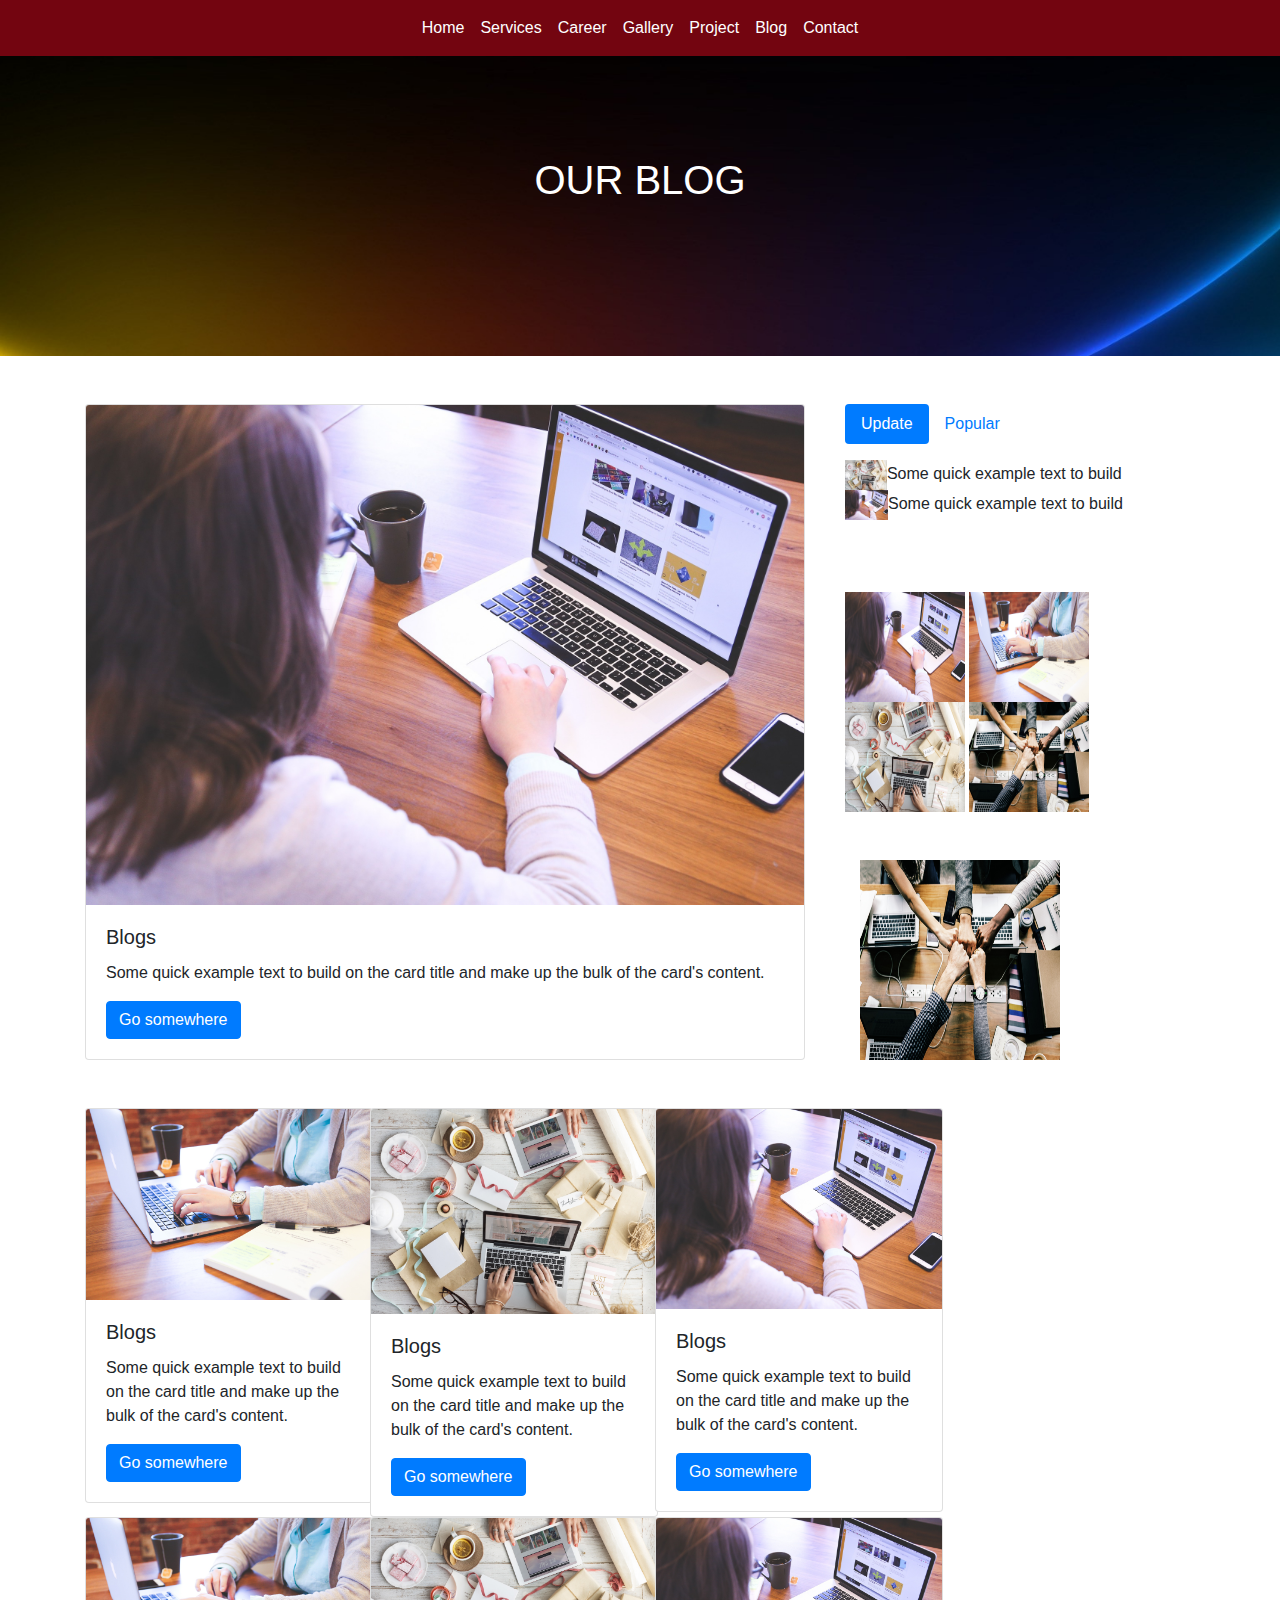
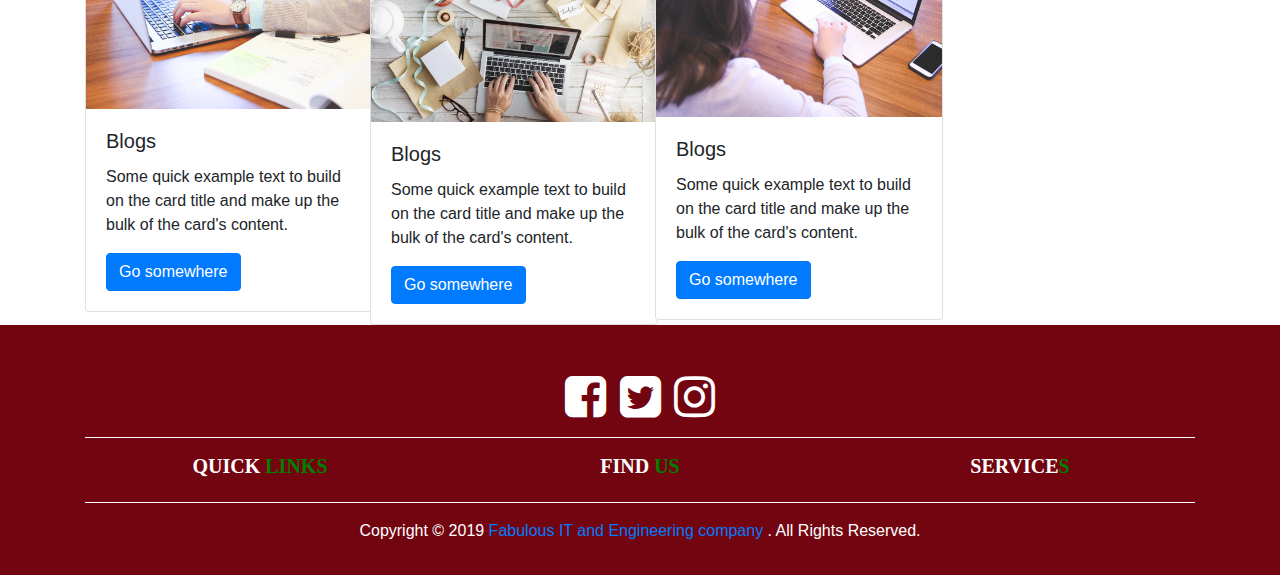
<file: blog.html>
<!doctype html>
<html lang="en">
  <head>
    <!-- Required meta tags -->
    <meta charset="utf-8">
    <meta name="viewport" content="width=device-width, initial-scale=1, shrink-to-fit=no">

    <!-- Bootstrap CSS -->
    <link rel="stylesheet" href="https://stackpath.bootstrapcdn.com/bootstrap/4.3.1/css/bootstrap.min.css" integrity="sha384-ggOyR0iXCbMQv3Xipma34MD+dH/1fQ784/j6cY/iJTQUOhcWr7x9JvoRxT2MZw1T" crossorigin="anonymous">
    <link rel="stylesheet" type="text/css" href="css/style.css">
    <link rel="stylesheet" href="https://cdnjs.cloudflare.com/ajax/libs/font-awesome/4.7.0/css/font-awesome.min.css">
     <title>Fabulous It and Engineering</title>

          <link rel="stylesheet" type="text/css" href="css/owl.carousel.min.css">
     <link rel="stylesheet" type="text/css" href="css/owl.theme.default.min.css">
     <link rel="stylesheet" href="https://unpkg.com/aos@next/dist/aos.css" />


  </head>
  <style type="text/css">
     
     
        .footer{
        background-color:#730510;
        height: 250px;
        width: 100%;
        
      }
      hr{
        border-color: white;
      }
      .icon a i:hover{
           color:green;
      }
    
   .blog{
        background-image:url('images/services.jpg');
        background-repeat: no-repeat;
        background-attachment: fixed;
        width: 100%;
        background-size: cover;
        height: 300px;
   }

       
      
     
      
  </style>
  <body>
   


  <nav class="navbar navbar-expand-lg navbar-dark bg-success navbar-fixed-top sticky-top" id='nav'style="background-color: #730510 !important;">
  
  <button class="navbar-toggler" type="button" data-toggle="collapse" data-target="#navbarSupportedContent" aria-controls="navbarSupportedContent" aria-expanded="false" aria-label="Toggle navigation">
    <span class="navbar-toggler-icon"></span>
  </button>

  <div class="collapse navbar-collapse" id="navbarSupportedContent">
    <ul class="navbar-nav mx-auto">
      <li class="nav-item">
        <a class="nav-link" href="index.html" style="color:white;">Home<span class="sr-only">(current)</span></a>
      </li>
     
       <li class="nav-item">
        <a class="nav-link" href="services.html" style="color:white;">Services</a>
      </li>
       <li class="nav-item">
        <a class="nav-link" href="#" style="color:white;">Career</a>
      </li>
       <li class="nav-item">
        <a class="nav-link" href="#" style="color:white;">Gallery</a>
      </li>
      <li class="nav-item">
        <a class="nav-link" href="#" style="color:white;">Project</a>
      </li>
      <li class="nav-item">
        <a class="nav-link" href="blog.html" style="color:white;">Blog</a>
      </li>
        <li class="nav-item">
        <a class="nav-link" href="contact.html" style="color:white;">Contact</a>
      </li>
     
    
    </ul>
  
  </div>
 </nav>

<div class="blog"><h1 style="color: white; padding-top: 100px" class="text-center">OUR BLOG</h1></div>
<div class="container-fluid">
  <div class="container ">
    <div class="row">

      <div class="col-lg-8">
        <div class="row">
          <div class="col-lg-12">
            <div class="card mt-5" style="width: 45rem;">
              <img class="card-img-top" src="t1.jpg" alt="Card image cap">
              <div class="card-body">
                <h5 class="card-title">Blogs</h5>
                <p class="card-text">Some quick example text to build on the card title and make up the bulk of the card's content.</p>
                <a href="#" class="btn btn-primary">Go somewhere</a>
              </div>
            </div>
          </div>
        </div>
      </div>

      <div class="col-lg-4 pt-5">
        <ul class="nav nav-pills mb-3" id="pills-tab" role="tablist">
          <li class="nav-item">
            <a class="nav-link active" id="pills-home-tab" data-toggle="pill" href="#pills-home" role="tab" aria-controls="pills-home" aria-selected="true">Update</a>
            
          </li>
          
          <li class="nav-item">
            <a class="nav-link" id="pills-contact-tab" data-toggle="pill" href="#pills-contact" role="tab" aria-controls="pills-contact" aria-selected="false">Popular</a>
          </li>
        </ul>
        <div class="tab-content" id="pills-tabContent">
          <div class="tab-pane fade show active" id="pills-home" role="tabpanel" aria-labelledby="pills-home-tab">
            <img src="t3.jpg" height="30px">Some quick example text to build<br>
            <img src="t1.jpg" height="30px">Some quick example text to build
          </div>
          
          <div class="tab-pane fade" id="pills-contact" role="tabpanel" aria-labelledby="pills-contact-tab">
            <img src="t3.jpg" height="30px">Some quick example text to build<br>
            <img src="t1.jpg" height="30px">Some quick example text to build
          </div>
        </div><br><br><br>

        <div>
          <img src="t1.jpg" height="110px" width="120px">
          <img src="t2.jpg" height="110px" width="120px">
        </div>
        <div>
          <img src="t3.jpg" height="110px" width="120px">
          <img src="t5.jpg" height="110px" width="120px">
        </div><br><br>

        <div class="col-lg-3">
          <img src="t5.jpg" height="200px" width="200px">

        </div>
      </div>
    </div> 


    <div class="row mt-5">
      <div class="col-lg-3">
        <div class="card " style="width: 18rem;">
          <img class="card-img-top" src="t2.jpg" alt="Card image cap">
          <div class="card-body">
            <h5 class="card-title">Blogs</h5>
            <p class="card-text">Some quick example text to build on the card title and make up the bulk of the card's content.</p>
            <a href="#" class="btn btn-primary">Go somewhere</a>
          </div>
        </div>
      </div>
    
      <div class="col-lg-3">
        <div class="card " style="width: 18rem;">
          <img class="card-img-top" src="t3.jpg" alt="Card image cap">
          <div class="card-body">
            <h5 class="card-title">Blogs</h5>
            <p class="card-text">Some quick example text to build on the card title and make up the bulk of the card's content.</p>
            <a href="#" class="btn btn-primary">Go somewhere</a>
          </div>
        </div>
      </div>

      <div class="col-lg-3">
        <div class="card " style="width: 18rem;">
          <img class="card-img-top" src="t4.jpg" alt="Card image cap">
          <div class="card-body">
            <h5 class="card-title">Blogs</h5>
            <p class="card-text">Some quick example text to build on the card title and make up the bulk of the card's content.</p>
            <a href="#" class="btn btn-primary">Go somewhere</a>
          </div>
        </div>
      </div>

      
    </div>

    <div class="row">
            <div class="col-lg-3">
        <div class="card " style="width: 18rem;">
          <img class="card-img-top" src="t2.jpg" alt="Card image cap">
          <div class="card-body">
            <h5 class="card-title">Blogs</h5>
            <p class="card-text">Some quick example text to build on the card title and make up the bulk of the card's content.</p>
            <a href="#" class="btn btn-primary">Go somewhere</a>
          </div>
        </div>
      </div>
    
      <div class="col-lg-3">
        <div class="card " style="width: 18rem;">
          <img class="card-img-top" src="t3.jpg" alt="Card image cap">
          <div class="card-body">
            <h5 class="card-title">Blogs</h5>
            <p class="card-text">Some quick example text to build on the card title and make up the bulk of the card's content.</p>
            <a href="#" class="btn btn-primary">Go somewhere</a>
          </div>
        </div>
      </div>

      <div class="col-lg-3">
        <div class="card " style="width: 18rem;">
          <img class="card-img-top" src="t4.jpg" alt="Card image cap">
          <div class="card-body">
            <h5 class="card-title">Blogs</h5>
            <p class="card-text">Some quick example text to build on the card title and make up the bulk of the card's content.</p>
            <a href="#" class="btn btn-primary">Go somewhere</a>
          </div>
        </div>
      </div>
    </div>

  </div>
</div>




 






<!--footer-->
<div class="container-fluid footer">
  <div class="row">
    <div class="col-lg-12 col-sm-12 col-md-12 text-center mt-5 icon">
     <a href="#"style="color:white;"> <i class="fa fa-facebook-square fa-3x"></i></a>&nbsp;&nbsp;
     <a href="#"style="color:white;">  <i class="fa fa-twitter-square fa-3x"></i></a>&nbsp;&nbsp;
     <a href="#"style="color:white;">  <i class="fa fa-instagram fa-3x"></i></a>
      <i></i>
    </div>
  </div>
  <div class="row ">

    <div class="col-lg-12 col-sm-12 col-md-12 text-center">
      <div class="container">
      <hr>
      <div class="row">
        <div class="col-md-4 col-lg-4 col-sm-12">
          <h5 class="text-center" style="font-family: times-new-roman; font-weight:bold; color:white;">QUICK <span style="color:green; ">LINKS</span></h5>

        </div>
        <div class="col-md-4 col-lg-4 col-sm-12">
          <h5 class="text-center" style="font-family: times-new-roman;font-weight:bold; color:white;">FIND <span style="color:green; ">US</span></h5>
        </div>
        <div class="col-md-4 col-lg-4 col-sm-12">
          <h5 class="text-center" style="font-family: times-new-roman;font-weight:bold; color:white;">SERVICE<span style="color:green; ">S</span></h5>
        </div>
      </div>
      <hr>
      <p class="text-center" style="color:white;">Copyright © 2019<a href="https://fabulous.com.np" target="blank"> Fabulous IT and Engineering company </a>. All Rights Reserved.</p>
    </div>
    </div>
  </div>
  
</div>




<script src="https://code.jquery.com/jquery-3.3.1.slim.min.js" integrity="sha384-q8i/X+965DzO0rT7abK41JStQIAqVgRVzpbzo5smXKp4YfRvH+8abtTE1Pi6jizo" crossorigin="anonymous"></script>
<script src="https://cdnjs.cloudflare.com/ajax/libs/popper.js/1.14.7/umd/popper.min.js" integrity="sha384-UO2eT0CpHqdSJQ6hJty5KVphtPhzWj9WO1clHTMGa3JDZwrnQq4sF86dIHNDz0W1" crossorigin="anonymous"></script>
<script src="https://stackpath.bootstrapcdn.com/bootstrap/4.3.1/js/bootstrap.min.js" integrity="sha384-JjSmVgyd0p3pXB1rRibZUAYoIIy6OrQ6VrjIEaFf/nJGzIxFDsf4x0xIM+B07jRM" crossorigin="anonymous"></script>

<script type="text/javascript" src="js/style.js"></script>
<script type="text/javascript" src="js/owl.carousel.js"></script>

<script type="text/javascript">


</script>
 <script src="https://unpkg.com/aos@next/dist/aos.js"></script>
  <script>
    AOS.init();
  </script>

  </body>
</html>
</file>
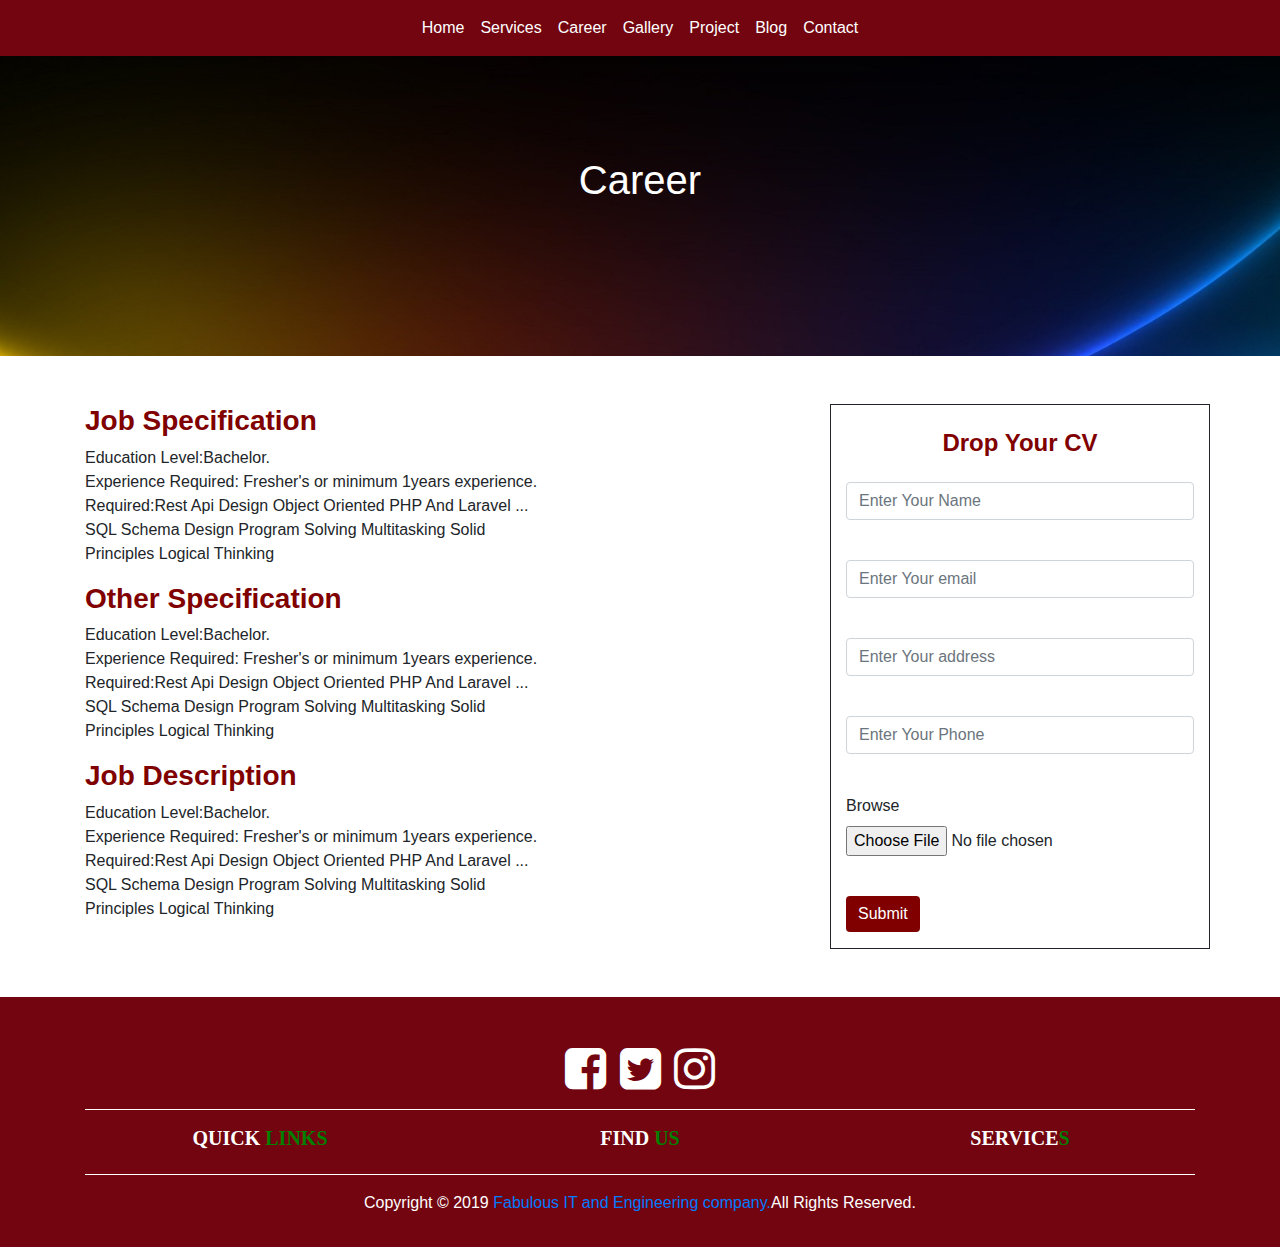
<file: career.html>
<!doctype html>
<html lang="en">
  <head>
    <!-- Required meta tags -->
    <meta charset="utf-8">
    <meta name="viewport" content="width=device-width, initial-scale=1, shrink-to-fit=no">

    <!-- Bootstrap CSS -->
    <link rel="stylesheet" href="https://stackpath.bootstrapcdn.com/bootstrap/4.3.1/css/bootstrap.min.css" integrity="sha384-ggOyR0iXCbMQv3Xipma34MD+dH/1fQ784/j6cY/iJTQUOhcWr7x9JvoRxT2MZw1T" crossorigin="anonymous">
    <link rel="stylesheet" type="text/css" href="css/style.css">
    <link rel="stylesheet" href="https://cdnjs.cloudflare.com/ajax/libs/font-awesome/4.7.0/css/font-awesome.min.css">
     <title>Fabulous It and Engineering</title>

          <link rel="stylesheet" type="text/css" href="css/owl.carousel.min.css">
     <link rel="stylesheet" type="text/css" href="css/owl.theme.default.min.css">
     <link rel="stylesheet" href="https://unpkg.com/aos@next/dist/aos.css" />


  </head>
  <style type="text/css">
     
     
        .footer{
        background-color:#730510;
        height: 250px;
        width: 100%;
        
      }
      hr{
        border-color: white;
      }
      .icon a i:hover{
           color:green;
      }
    
   .blog{
        background-image:url('images/services.jpg');
        background-repeat: no-repeat;
        background-attachment: fixed;
        width: 100%;
        background-size: cover;
        height: 300px;
      }
    .btn{
      background-color: maroon;
      border: maroon;

    }   
  </style>
  <body>
   


  <nav class="navbar navbar-expand-lg navbar-dark bg-success navbar-fixed-top sticky-top" id='nav'style="background-color: #730510 !important;">
  
  <button class="navbar-toggler" type="button" data-toggle="collapse" data-target="#navbarSupportedContent" aria-controls="navbarSupportedContent" aria-expanded="false" aria-label="Toggle navigation">
    <span class="navbar-toggler-icon"></span>
  </button>

  <div class="collapse navbar-collapse" id="navbarSupportedContent">
    <ul class="navbar-nav mx-auto">
      <li class="nav-item">
        <a class="nav-link" href="index.html" style="color:white;">Home<span class="sr-only">(current)</span></a>
      </li>
     
       <li class="nav-item">
        <a class="nav-link" href="services.html" style="color:white;">Services</a>
      </li>
       <li class="nav-item">
        <a class="nav-link" href="#" style="color:white;">Career</a>
      </li>
       <li class="nav-item">
        <a class="nav-link" href="#" style="color:white;">Gallery</a>
      </li>
      <li class="nav-item">
        <a class="nav-link" href="#" style="color:white;">Project</a>
      </li>
      <li class="nav-item">
        <a class="nav-link" href="blog.html" style="color:white;">Blog</a>
      </li>
        <li class="nav-item">
        <a class="nav-link" href="contact.html" style="color:white;">Contact</a>
      </li>
     
    
    </ul>
  
  </div>
 </nav>

 <div class="blog"><h1 style="color: white; padding-top: 100px" class="text-center">Career</h1></div>

 <div class="container-fluid">
  <div class="container pt-5 pb-5">
    <div class="row">
      <div class="col-lg-8 col-md-8 col-sm-12">
        <h3 style="color: maroon"><b>Job Specification</b></h3>
        <p style="text-align: justify; text-justify: inter-word;">Education Level:Bachelor.<br>
          Experience Required: Fresher's or minimum 1years experience.<br>
          Required:Rest Api Design Object Oriented PHP And Laravel ...<br>SQL Schema Design Program Solving Multitasking Solid<br> Principles Logical Thinking
        </p>

        <h3 style="color: maroon"><b>Other Specification</b></h3>
        <p>Education Level:Bachelor.<br>
          Experience Required: Fresher's or minimum 1years experience.<br>
          Required:Rest Api Design Object Oriented PHP And Laravel ...<br>SQL Schema Design Program Solving Multitasking Solid<br> Principles Logical Thinking
        </p>

        <h3 style="color: maroon"><b>Job Description</b></h3>
        <p>Education Level:Bachelor.<br>
          Experience Required: Fresher's or minimum 1years experience.<br>
          Required:Rest Api Design Object Oriented PHP And Laravel ...<br>SQL Schema Design Program Solving Multitasking Solid<br> Principles Logical Thinking
        </p>
      </div>

      <div class="col-lg-4 col-md-4 col-sm-12" style="border: 1px solid" >
        <h4 style="color: maroon" align="center" class="pt-4"><b>Drop Your CV</b></h4>
        <form class="pt-3 pb-3">
          <div class="form-group">
            <input type="text" class="form-control" name="name" placeholder="Enter Your Name">
          </div><br>
          <div class="form-group">
            <input type="email" class="form-control" id="exampleInputEmail1" aria-describedby="emailHelp" placeholder="Enter Your email">
          </div><br>

          <div class="form-group">
            <input type="text" class="form-control" id="exampleInputEmail1" aria-describedby="emailHelp" placeholder="Enter Your address">
          </div><br>

          <div class="form-group">
            <input type="number" class="form-control" id="exampleInputEmail1" aria-describedby="emailHelp" placeholder="Enter Your Phone">
          </div><br>
          
          <div class="form-group">
            <label for="exampleFormControlFile1">Browse</label>
            <input type="file" class="form-control-file" id="exampleFormControlFile1">
          </div><br>
          <button type="submit" class="btn btn-success btn">Submit</button>
        </form>
      </div>

    </div>
  </div>
 </div>

 <!--footer-->
<div class="container-fluid footer">
  <div class="row">
    <div class="col-lg-12 col-sm-12 col-md-12 text-center mt-5 icon">
     <a href="#"style="color:white;"> <i class="fa fa-facebook-square fa-3x"></i></a>&nbsp;&nbsp;
     <a href="#"style="color:white;">  <i class="fa fa-twitter-square fa-3x"></i></a>&nbsp;&nbsp;
     <a href="#"style="color:white;">  <i class="fa fa-instagram fa-3x"></i></a>
      <i></i>
    </div>
  </div>
  <div class="row ">

    <div class="col-lg-12 col-sm-12 col-md-12 text-center">
      <div class="container">
      <hr>
      <div class="row">
        <div class="col-md-4 col-lg-4 col-sm-12">
          <h5 class="text-center" style="font-family: times-new-roman; font-weight:bold; color:white;">QUICK <span style="color:green; ">LINKS</span></h5>

        </div>
        <div class="col-md-4 col-lg-4 col-sm-12">
          <h5 class="text-center" style="font-family: times-new-roman;font-weight:bold; color:white;">FIND <span style="color:green; ">US</span></h5>
        </div>
        <div class="col-md-4 col-lg-4 col-sm-12">
          <h5 class="text-center" style="font-family: times-new-roman;font-weight:bold; color:white;">SERVICE<span style="color:green; ">S</span></h5>
        </div>
      </div>
      <hr>
      <p class="text-center" style="color:white;">Copyright © 2019<a href="https://fabulous.com.np" target="blank"> Fabulous IT and Engineering company.</a>All Rights Reserved.</p>
    </div>
    </div>
  </div>
  
</div>




<script src="https://code.jquery.com/jquery-3.3.1.slim.min.js" integrity="sha384-q8i/X+965DzO0rT7abK41JStQIAqVgRVzpbzo5smXKp4YfRvH+8abtTE1Pi6jizo" crossorigin="anonymous"></script>
<script src="https://cdnjs.cloudflare.com/ajax/libs/popper.js/1.14.7/umd/popper.min.js" integrity="sha384-UO2eT0CpHqdSJQ6hJty5KVphtPhzWj9WO1clHTMGa3JDZwrnQq4sF86dIHNDz0W1" crossorigin="anonymous"></script>
<script src="https://stackpath.bootstrapcdn.com/bootstrap/4.3.1/js/bootstrap.min.js" integrity="sha384-JjSmVgyd0p3pXB1rRibZUAYoIIy6OrQ6VrjIEaFf/nJGzIxFDsf4x0xIM+B07jRM" crossorigin="anonymous"></script>

<script type="text/javascript" src="js/style.js"></script>
<script type="text/javascript" src="js/owl.carousel.js"></script>

<script type="text/javascript">


</script>
 <script src="https://unpkg.com/aos@next/dist/aos.js"></script>
  <script>
    AOS.init();
  </script>

  </body>
</html>
</file>
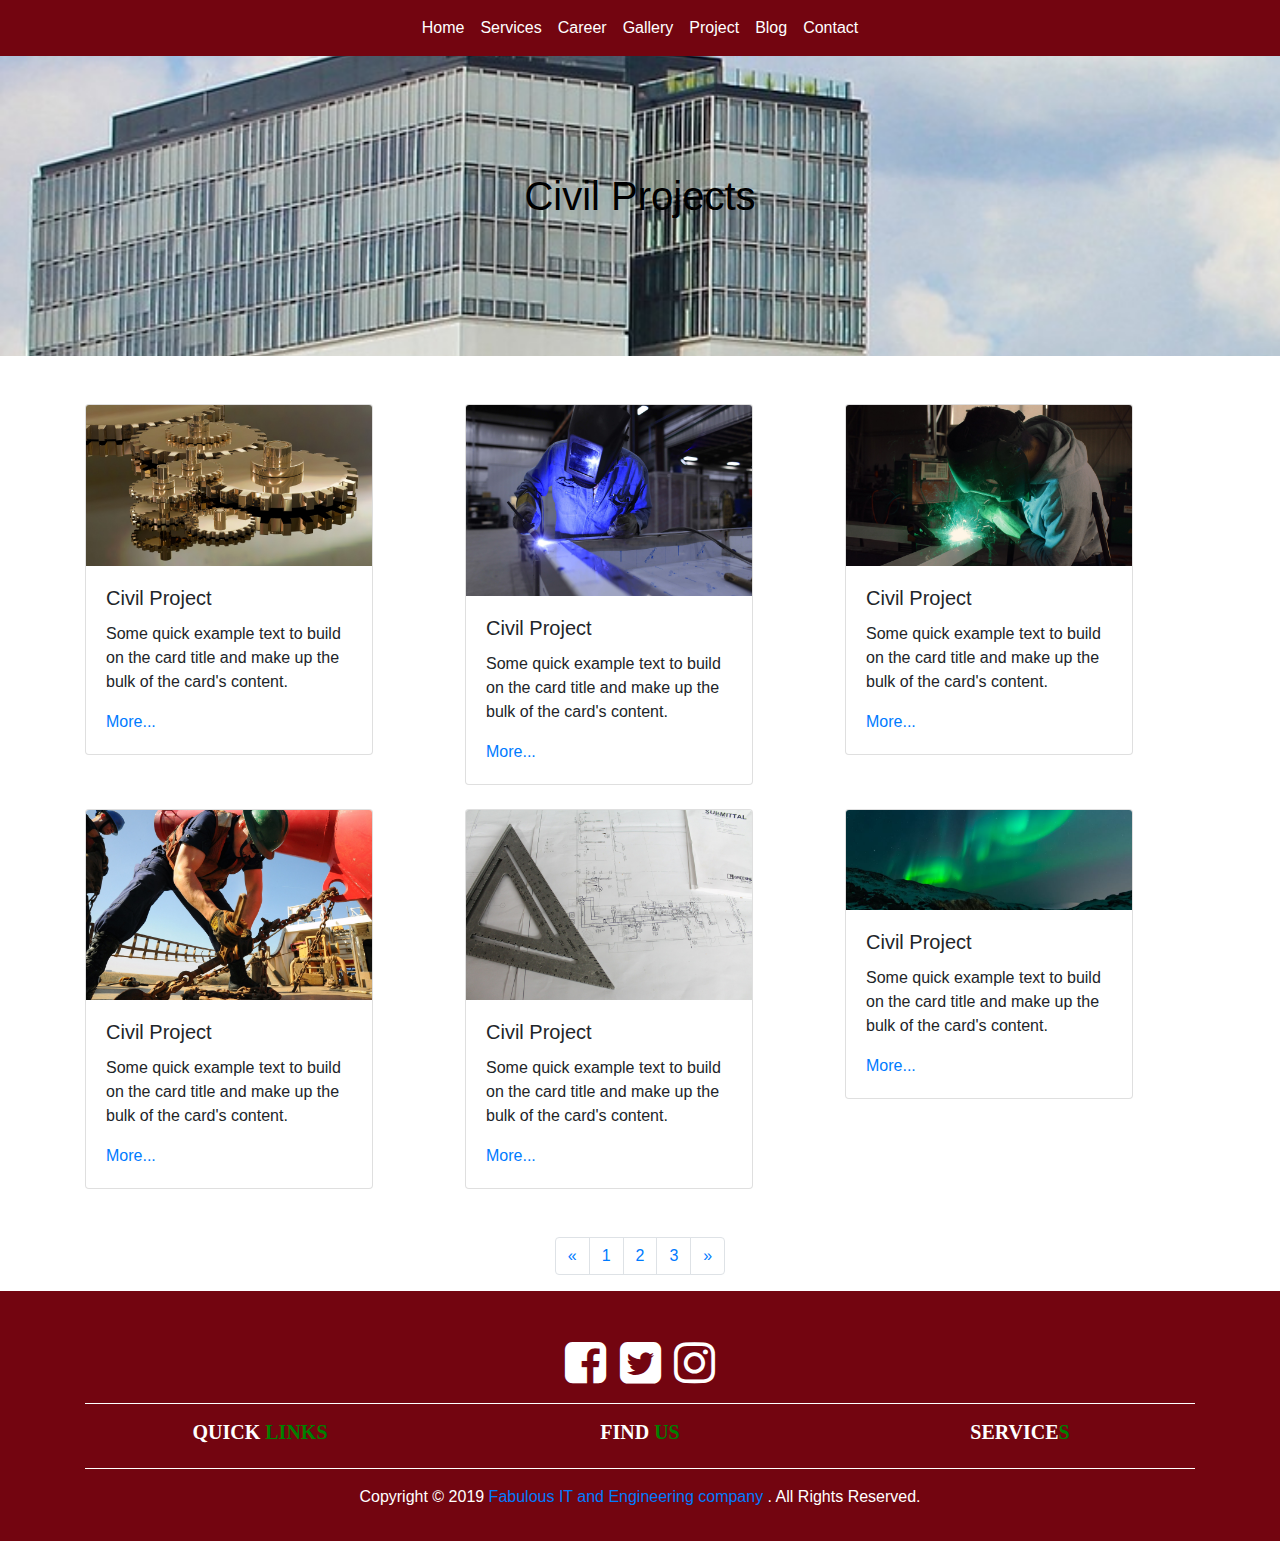
<file: civil_project.html>
<!doctype html>
<html lang="en">
  <head>
    <!-- Required meta tags -->
    <meta charset="utf-8">
    <meta name="viewport" content="width=device-width, initial-scale=1, shrink-to-fit=no">

    <!-- Bootstrap CSS -->
    <link rel="stylesheet" href="https://stackpath.bootstrapcdn.com/bootstrap/4.3.1/css/bootstrap.min.css" integrity="sha384-ggOyR0iXCbMQv3Xipma34MD+dH/1fQ784/j6cY/iJTQUOhcWr7x9JvoRxT2MZw1T" crossorigin="anonymous">
    <link rel="stylesheet" type="text/css" href="css/style.css">
    <link rel="stylesheet" href="https://cdnjs.cloudflare.com/ajax/libs/font-awesome/4.7.0/css/font-awesome.min.css">
     <title>Fabulous It and Engineering</title>

          <link rel="stylesheet" type="text/css" href="css/owl.carousel.min.css">
     <link rel="stylesheet" type="text/css" href="css/owl.theme.default.min.css">
     <link rel="stylesheet" href="https://unpkg.com/aos@next/dist/aos.css" />


  </head>
  <style type="text/css">
     
     
        .footer{
        background-color:#730510;
        height: 250px;
        width: 100%;
        
      }
      hr{
        border-color: white;
      }
      .icon a i:hover{
           color:green;
      }
    
   .blog{
        background-image:url('images/civil_bg.jpg');
        background-repeat: no-repeat;
        background-attachment: fixed;
        width: 100%;
        background-size: cover;
        height: 300px;
   }

   .bg{
      background-image: url('/..images/banner.jpg');
   }
      
  </style>
  <body>
   


  <nav class="navbar navbar-expand-lg navbar-dark bg-success navbar-fixed-top sticky-top" id='nav'style="background-color: #730510 !important;">
  
  <button class="navbar-toggler" type="button" data-toggle="collapse" data-target="#navbarSupportedContent" aria-controls="navbarSupportedContent" aria-expanded="false" aria-label="Toggle navigation">
    <span class="navbar-toggler-icon"></span>
  </button>

  <div class="collapse navbar-collapse" id="navbarSupportedContent">
    <ul class="navbar-nav mx-auto">
      <li class="nav-item">
        <a class="nav-link" href="index.html" style="color:white;">Home<span class="sr-only">(current)</span></a>
      </li>
     
       <li class="nav-item">
        <a class="nav-link" href="services.html" style="color:white;">Services</a>
      </li>
       <li class="nav-item">
        <a class="nav-link" href="#" style="color:white;">Career</a>
      </li>
       <li class="nav-item">
        <a class="nav-link" href="#" style="color:white;">Gallery</a>
      </li>
      <li class="nav-item">
        <a class="nav-link" href="#" style="color:white;">Project</a>
      </li>
      <li class="nav-item">
        <a class="nav-link" href="blog.html" style="color:white;">Blog</a>
      </li>
        <li class="nav-item">
        <a class="nav-link" href="contact.html" style="color:white;">Contact</a>
      </li>
    </ul>
  
  </div>
 </nav>

<div class="blog pt-3 pt-3"><h1 style="color: black; padding-top: 100px" align="center">Civil Projects</h1></div>

<div class="container-fluid">
  <div class="container pt-5 pb-5">
    <div class="row">
      <div class="col-lg-4">

        <div class="card" style="width: 18rem;">
          <img class="card-img-top" src="images/c1.jpg" alt="Card image cap">
          <div class="card-body">
              <h5 class="card-title">Civil Project</h5>
              <p class="card-text">Some quick example text to build on the card title and make up the bulk of the card's content.</p>
              <a href="#" class="card-link">More...</a>
          </div>
        </div>

      </div>

      <div class="col-lg-4">
        <div class="card" style="width: 18rem;">
          <img class="card-img-top" src="images/c2.jpg" alt="Card image cap">
          <div class="card-body">
              <h5 class="card-title">Civil Project</h5>
              <p class="card-text">Some quick example text to build on the card title and make up the bulk of the card's content.</p>
              <a href="#" class="card-link">More...</a>
          </div>
        </div>
      </div>

      <div class="col-lg-4">
        <div class="card" style="width: 18rem;">
          <img class="card-img-top" src="images/c3.jpg" alt="Card image cap">
          <div class="card-body">
              <h5 class="card-title">Civil Project</h5>
              <p class="card-text">Some quick example text to build on the card title and make up the bulk of the card's content.</p>
              <a href="#" class="card-link">More...</a>
          </div>
        </div>
      </div>
    </div><br>

    <div class="row">
      <div class="col-lg-4">

        <div class="card" style="width: 18rem;">
          <img class="card-img-top" src="images/c4.jpg" alt="Card image cap">
          <div class="card-body">
              <h5 class="card-title">Civil Project</h5>
              <p class="card-text">Some quick example text to build on the card title and make up the bulk of the card's content.</p>
              <a href="#" class="card-link">More...</a>
          </div>
        </div>

      </div>

      <div class="col-lg-4">
        <div class="card" style="width: 18rem;">
          <img class="card-img-top" src="images/c5.jpg" alt="Card image cap">
          <div class="card-body">
              <h5 class="card-title">Civil Project</h5>
              <p class="card-text">Some quick example text to build on the card title and make up the bulk of the card's content.</p>
              <a href="#" class="card-link">More...</a>
          </div>
        </div>
      </div>

      <div class="col-lg-4">
        <div class="card" style="width: 18rem;">
          <img class="card-img-top" src="images/civil.jpg" alt="Card image cap">
          <div class="card-body">
              <h5 class="card-title">Civil Project</h5>
              <p class="card-text">Some quick example text to build on the card title and make up the bulk of the card's content.</p>
              <a href="#" class="card-link">More...</a>
          </div>
        </div>
      </div>

    </div>    

  </div>
</div>

<div class="container-fluid">
  <div class="container">
    <nav aria-label="Page navigation example">
      <ul class="pagination justify-content-center" class="text-xs-center">
        <li class="page-item">
          <a class="page-link" href="#" aria-label="Previous">
            <span aria-hidden="true">&laquo;</span>
            <span class="sr-only">Previous</span>
          </a>
        </li>
        <li class="page-item"><a class="page-link" href="#">1</a></li>
        <li class="page-item"><a class="page-link" href="#">2</a></li>
        <li class="page-item"><a class="page-link" href="#">3</a></li>
        <li class="page-item">
        <a class="page-link" href="#" aria-label="Next">
          <span aria-hidden="true">&raquo;</span>
          <span class="sr-only">Next</span>
        </a>
        </li>
      </ul>
    </nav>
  </div>
</div>
<!--footer-->
<div class="container-fluid footer">
  <div class="row">
    <div class="col-lg-12 col-sm-12 col-md-12 text-center mt-5 icon">
     <a href="#"style="color:white;"> <i class="fa fa-facebook-square fa-3x"></i></a>&nbsp;&nbsp;
     <a href="#"style="color:white;">  <i class="fa fa-twitter-square fa-3x"></i></a>&nbsp;&nbsp;
     <a href="#"style="color:white;">  <i class="fa fa-instagram fa-3x"></i></a>
      <i></i>
    </div>
  </div>
  <div class="row ">

    <div class="col-lg-12 col-sm-12 col-md-12 text-center">
      <div class="container">
      <hr>
      <div class="row">
        <div class="col-md-4 col-lg-4 col-sm-12">
          <h5 class="text-center" style="font-family: times-new-roman; font-weight:bold; color:white;">QUICK <span style="color:green; ">LINKS</span></h5>

        </div>
        <div class="col-md-4 col-lg-4 col-sm-12">
          <h5 class="text-center" style="font-family: times-new-roman;font-weight:bold; color:white;">FIND <span style="color:green; ">US</span></h5>
        </div>
        <div class="col-md-4 col-lg-4 col-sm-12">
          <h5 class="text-center" style="font-family: times-new-roman;font-weight:bold; color:white;">SERVICE<span style="color:green; ">S</span></h5>
        </div>
      </div>
      <hr>
      <p class="text-center" style="color:white;">Copyright © 2019<a href="https://fabulous.com.np" target="blank"> Fabulous IT and Engineering company </a>. All Rights Reserved.</p>
    </div>
    </div>
  </div>
  
</div>




<script src="https://code.jquery.com/jquery-3.3.1.slim.min.js" integrity="sha384-q8i/X+965DzO0rT7abK41JStQIAqVgRVzpbzo5smXKp4YfRvH+8abtTE1Pi6jizo" crossorigin="anonymous"></script>
<script src="https://cdnjs.cloudflare.com/ajax/libs/popper.js/1.14.7/umd/popper.min.js" integrity="sha384-UO2eT0CpHqdSJQ6hJty5KVphtPhzWj9WO1clHTMGa3JDZwrnQq4sF86dIHNDz0W1" crossorigin="anonymous"></script>
<script src="https://stackpath.bootstrapcdn.com/bootstrap/4.3.1/js/bootstrap.min.js" integrity="sha384-JjSmVgyd0p3pXB1rRibZUAYoIIy6OrQ6VrjIEaFf/nJGzIxFDsf4x0xIM+B07jRM" crossorigin="anonymous"></script>

<script type="text/javascript" src="js/style.js"></script>
<script type="text/javascript" src="js/owl.carousel.js"></script>

<script type="text/javascript">


</script>
 <script src="https://unpkg.com/aos@next/dist/aos.js"></script>
  <script>
    AOS.init();
  </script>

  <script type="text/javascript">
    $(function () {
  $("#mdb-lightbox-ui").load("mdb-addons/mdb-lightbox-ui.html");
});
  </script>


  </body>
</html>
</file>
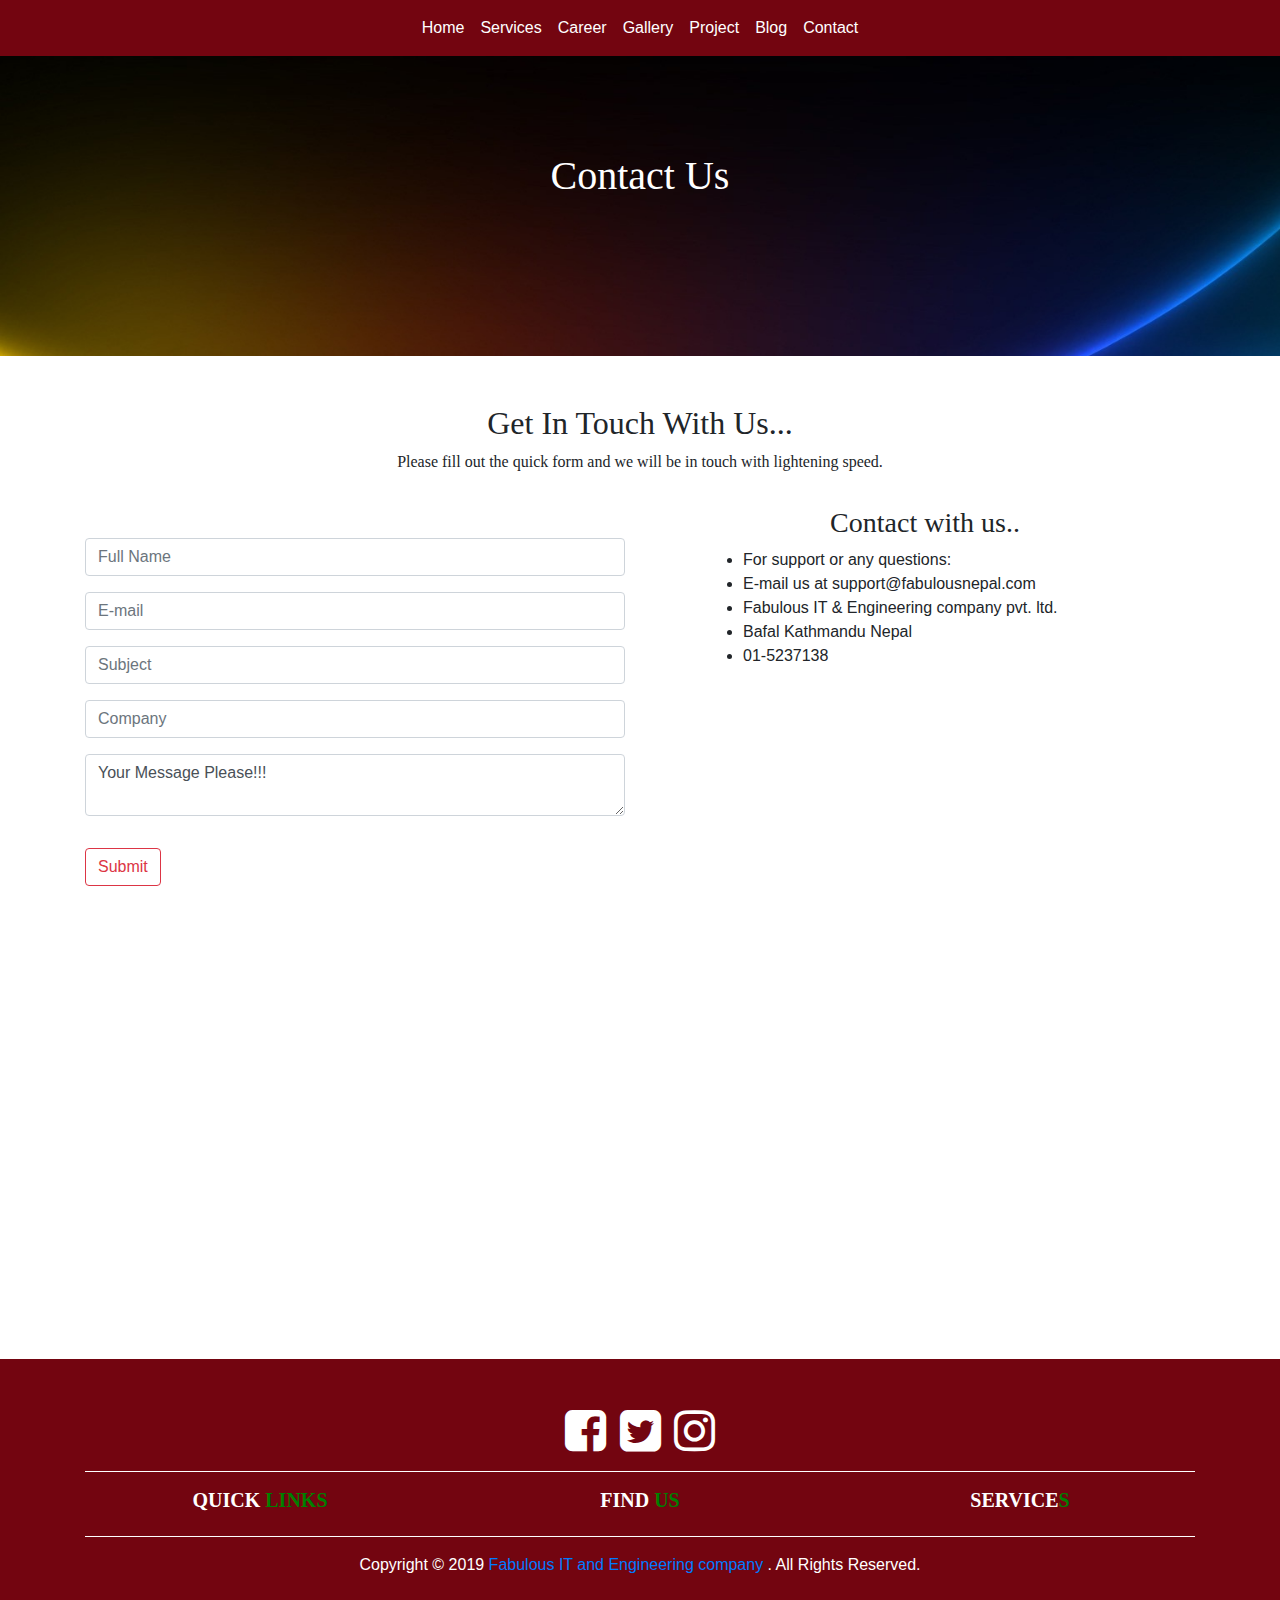
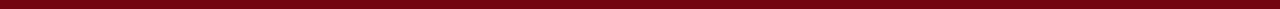
<file: contact.html>
<!doctype html>
<html lang="en">
  <head>
    <!-- Required meta tags -->
    <meta charset="utf-8">
    <meta name="viewport" content="width=device-width, initial-scale=1, shrink-to-fit=no">

    <!-- Bootstrap CSS -->
    <link rel="stylesheet" href="https://stackpath.bootstrapcdn.com/bootstrap/4.3.1/css/bootstrap.min.css" integrity="sha384-ggOyR0iXCbMQv3Xipma34MD+dH/1fQ784/j6cY/iJTQUOhcWr7x9JvoRxT2MZw1T" crossorigin="anonymous">
    <link rel="stylesheet" type="text/css" href="css/style.css">
    <link rel="stylesheet" href="https://cdnjs.cloudflare.com/ajax/libs/font-awesome/4.7.0/css/font-awesome.min.css">
     <title>Hello, world!</title>

          <link rel="stylesheet" type="text/css" href="css/owl.carousel.min.css">
     <link rel="stylesheet" type="text/css" href="css/owl.theme.default.min.css">
     <link rel="stylesheet" href="https://unpkg.com/aos@next/dist/aos.css" />

  </head>
  <style type="text/css">
      .itback{
        background-image: url('images/tab.jpg');
        background-repeat: no-repeat;
        background-attachment: fixed;
        width: 100%;
        background-size: cover;
      }
      .project{
        background-image: url('images/tab.jpg');
        background-repeat: no-repeat;
        background-attachment: fixed;
        width: 100%;
        background-size: cover;
      }
        .footer{
        background-color:#730510;
        height: 250px;
        width: 100%;
        
      }
      hr{
        border-color: white;
      }
      .icon a i:hover{
           color:green;
      }
      .services{
        background-image:url('images/services.jpg');
        background-repeat: no-repeat;
        background-attachment: fixed;
        width: 100%;
        background-size: cover;
        height: 300px;
      }
      .IT{
        background-color:  #ee8910;
        
      }
       .electronic{
        background-color:   #9d10ee;
       
      }
        .civil{
        background-color:#4b1538;
       
      }
      .contact{
         background-image:url('images/services.jpg');
        background-repeat: no-repeat;
        background-attachment: fixed;
        width: 100%;
        background-size: cover;
        height:300px;
      }
     
      
  </style>
  <body>
   


  <nav class="navbar navbar-expand-lg navbar-dark bg-success navbar-fixed-top sticky-top" id='nav'style="background-color: #730510 !important;">
  
  <button class="navbar-toggler" type="button" data-toggle="collapse" data-target="#navbarSupportedContent" aria-controls="navbarSupportedContent" aria-expanded="false" aria-label="Toggle navigation">
    <span class="navbar-toggler-icon"></span>
  </button>

  <div class="collapse navbar-collapse" id="navbarSupportedContent">
    <ul class="navbar-nav mx-auto">
      <li class="nav-item">
        <a class="nav-link" href="index.html" style="color:white;">Home<span class="sr-only">(current)</span></a>
      </li>
     
       <li class="nav-item">
        <a class="nav-link" href="services.html" style="color:white;">Services</a>
      </li>
       <li class="nav-item">
        <a class="nav-link" href="#" style="color:white;">Career</a>
      </li>
       <li class="nav-item">
        <a class="nav-link" href="#" style="color:white;">Gallery</a>
      </li>
      <li class="nav-item">
        <a class="nav-link" href="#" style="color:white;">Project</a>
      </li>
      <li class="nav-item">
        <a class="nav-link" href="#" style="color:white;">Blog</a>
      </li>
        <li class="nav-item">
        <a class="nav-link" href="contact.html" style="color:white;">Contact</a>
      </li>
     
    
    </ul>
  
  </div>
 </nav>


 <div class="container-fluid contact">
  <br><br>
   <h1 class="text-center pt-5" style="color:white; font-family:times-new-roman;">Contact Us</h1>
 </div>

 

<div class="container">
  <div class="row">
    <div class=" col-lg-12 col-sm-12 col-md-12 mt-5">
      <h2 class="text-center"  style=" font-family:times-new-roman;">Get In Touch With Us...</h2>
      <p class="text-center" style=" font-family:times-new-roman;">Please fill out the quick form and we will be in touch with lightening speed.</p>
    </div>
  </div>
  <div class="row">
    <div class="col-lg-6 col-sm-12 col-md-6  mt-5">
      <form>
        
        <div class="form-group">
          <input type="text" name="name" placeholder="Full Name" class="form-control" required="">
        </div>
          <div class="form-group">
          <input type="text" name="email" placeholder="E-mail" class="form-control" required="">
        </div>
          <div class="form-group"> 
          <input type="text" name="subject" placeholder="Subject" class="form-control" required="">
        </div>
          <div class="form-group">
          <input type="text" name="company" placeholder="Company" class="form-control" required="">
        </div>
          <div class="form-group">
          <textarea class="form-control" required="" name="message">Your Message Please!!!</textarea>
        </div>

        <button class="btn btn-outline-danger mb-3 mt-3">Submit</button>
      </form>

    </div>

    <div class="col-lg-6 col-sm-12 col-md-6">
      <h3 class="text-center mt-3" style=" font-family:times-new-roman;">Contact with us..</h3>
      <ul class="ml-5">
        <li>For support or any questions:</li>
        <li>E-mail us at support@fabulousnepal.com</li>
        <li>Fabulous IT & Engineering company pvt. ltd.</li>
        <li>Bafal Kathmandu Nepal</li>
        <li>01-5237138</li>
      </ul>
    </div>
  </div>
</div>



<div class="container-fluid">
  <div class="row">
    <div class="col-lg-12 col-sm-12 col-md-12">
      <iframe src="https://www.google.com/maps/embed?pb=!1m14!1m8!1m3!1d14129.801731691216!2d85.2847344!3d27.7033757!3m2!1i1024!2i768!4f13.1!3m3!1m2!1s0x0%3A0xa41246090df71b0!2sFabulous+IT+and+Engineering+Company+Pvt.+Ltd.!5e0!3m2!1sen!2snp!4v1563182071093!5m2!1sen!2snp" width="100%" height="450" frameborder="0" style="border:0" allowfullscreen></iframe>
    </div>
  </div>
</div>





<div class="container-fluid footer">
  <div class="row">
    <div class="col-lg-12 col-sm-12 col-md-12 text-center mt-5 icon">
     <a href="#"style="color:white;"> <i class="fa fa-facebook-square fa-3x"></i></a>&nbsp;&nbsp;
     <a href="#"style="color:white;">  <i class="fa fa-twitter-square fa-3x"></i></a>&nbsp;&nbsp;
     <a href="#"style="color:white;">  <i class="fa fa-instagram fa-3x"></i></a>
      <i></i>
    </div>
  </div>
  <div class="row ">

    <div class="col-lg-12 col-sm-12 col-md-12 text-center">
      <div class="container">
      <hr>
      <div class="row">
        <div class="col-md-4 col-lg-4 col-sm-12">
          <h5 class="text-center" style="font-family: times-new-roman; font-weight:bold; color:white;">QUICK <span style="color:green; ">LINKS</span></h5>

        </div>
        <div class="col-md-4 col-lg-4 col-sm-12">
          <h5 class="text-center" style="font-family: times-new-roman;font-weight:bold; color:white;">FIND <span style="color:green; ">US</span></h5>
        </div>
        <div class="col-md-4 col-lg-4 col-sm-12">
          <h5 class="text-center" style="font-family: times-new-roman;font-weight:bold; color:white;">SERVICE<span style="color:green; ">S</span></h5>
        </div>
      </div>
      <hr>
      <p class="text-center" style="color:white;">Copyright © 2019<a href="https://fabulous.com.np" target="blank"> Fabulous IT and Engineering company </a>. All Rights Reserved.</p>
    </div>
    </div>
  </div>
  
</div>




<script src="https://code.jquery.com/jquery-3.3.1.slim.min.js" integrity="sha384-q8i/X+965DzO0rT7abK41JStQIAqVgRVzpbzo5smXKp4YfRvH+8abtTE1Pi6jizo" crossorigin="anonymous"></script>
<script src="https://cdnjs.cloudflare.com/ajax/libs/popper.js/1.14.7/umd/popper.min.js" integrity="sha384-UO2eT0CpHqdSJQ6hJty5KVphtPhzWj9WO1clHTMGa3JDZwrnQq4sF86dIHNDz0W1" crossorigin="anonymous"></script>
<script src="https://stackpath.bootstrapcdn.com/bootstrap/4.3.1/js/bootstrap.min.js" integrity="sha384-JjSmVgyd0p3pXB1rRibZUAYoIIy6OrQ6VrjIEaFf/nJGzIxFDsf4x0xIM+B07jRM" crossorigin="anonymous"></script>

<script type="text/javascript" src="js/style.js"></script>
<script type="text/javascript" src="js/owl.carousel.js"></script>

<script type="text/javascript">
  $('.owl-carousel').owlCarousel({
    loop:true,
    margin:10,
    nav:true,
    responsive:{
        0:{
            items:1
        },
        600:{
            items:2
        },
        1000:{
            items:3
        }
    }
})

</script>
 <script src="https://unpkg.com/aos@next/dist/aos.js"></script>
  <script>
    AOS.init();
  </script>


  </body>
</html>
</file>
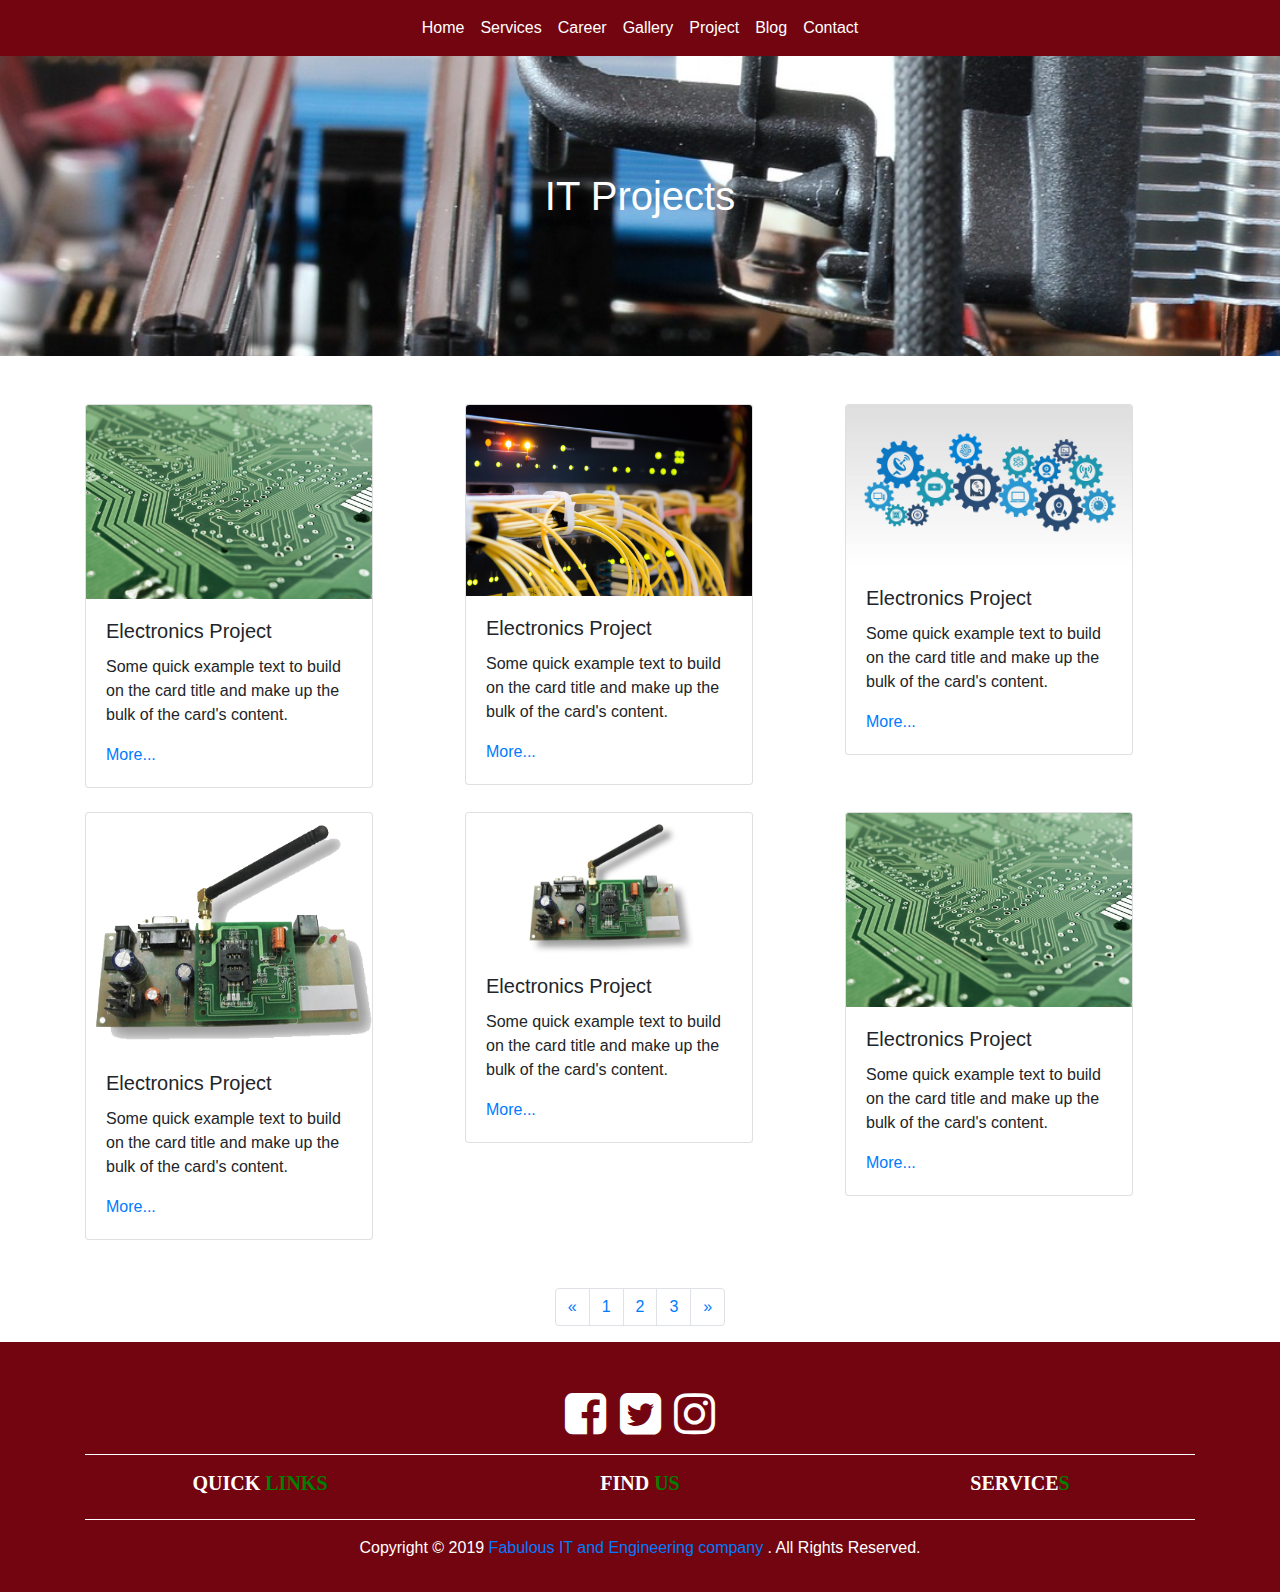
<file: electronics_project.html>
<!doctype html>
<html lang="en">
  <head>
    <!-- Required meta tags -->
    <meta charset="utf-8">
    <meta name="viewport" content="width=device-width, initial-scale=1, shrink-to-fit=no">

    <!-- Bootstrap CSS -->
    <link rel="stylesheet" href="https://stackpath.bootstrapcdn.com/bootstrap/4.3.1/css/bootstrap.min.css" integrity="sha384-ggOyR0iXCbMQv3Xipma34MD+dH/1fQ784/j6cY/iJTQUOhcWr7x9JvoRxT2MZw1T" crossorigin="anonymous">
    <link rel="stylesheet" type="text/css" href="css/style.css">
    <link rel="stylesheet" href="https://cdnjs.cloudflare.com/ajax/libs/font-awesome/4.7.0/css/font-awesome.min.css">
     <title>Fabulous It and Engineering</title>

          <link rel="stylesheet" type="text/css" href="css/owl.carousel.min.css">
     <link rel="stylesheet" type="text/css" href="css/owl.theme.default.min.css">
     <link rel="stylesheet" href="https://unpkg.com/aos@next/dist/aos.css" />


  </head>
  <style type="text/css">
     
     
        .footer{
        background-color:#730510;
        height: 250px;
        width: 100%;
        
      }
      hr{
        border-color: white;
      }
      .icon a i:hover{
           color:green;
      }
    
   .blog{
        background-image:url('images/ele_bg.jpg');
        background-repeat: no-repeat;
        background-attachment: fixed;
        width: 100%;
        background-size: cover;
        height: 300px;
   }

   .bg{
      background-image: url('/..images/banner.jpg');
   }
      
  </style>
  <body>
   


  <nav class="navbar navbar-expand-lg navbar-dark bg-success navbar-fixed-top sticky-top" id='nav'style="background-color: #730510 !important;">
  
  <button class="navbar-toggler" type="button" data-toggle="collapse" data-target="#navbarSupportedContent" aria-controls="navbarSupportedContent" aria-expanded="false" aria-label="Toggle navigation">
    <span class="navbar-toggler-icon"></span>
  </button>

  <div class="collapse navbar-collapse" id="navbarSupportedContent">
    <ul class="navbar-nav mx-auto">
      <li class="nav-item">
        <a class="nav-link" href="index.html" style="color:white;">Home<span class="sr-only">(current)</span></a>
      </li>
     
       <li class="nav-item">
        <a class="nav-link" href="services.html" style="color:white;">Services</a>
      </li>
       <li class="nav-item">
        <a class="nav-link" href="#" style="color:white;">Career</a>
      </li>
       <li class="nav-item">
        <a class="nav-link" href="#" style="color:white;">Gallery</a>
      </li>
      <li class="nav-item">
        <a class="nav-link" href="#" style="color:white;">Project</a>
      </li>
      <li class="nav-item">
        <a class="nav-link" href="blog.html" style="color:white;">Blog</a>
      </li>
        <li class="nav-item">
        <a class="nav-link" href="contact.html" style="color:white;">Contact</a>
      </li>
    </ul>
  
  </div>
 </nav>

<div class="blog pt-3 pt-3"><h1 style="color: white; padding-top: 100px" align="center">IT Projects</h1></div>

<div class="container-fluid">
  <div class="container pt-5 pb-5">
    <div class="row">
      <div class="col-lg-4">

        <div class="card" style="width: 18rem;">
          <img class="card-img-top" src="images/e1.jpg" alt="Card image cap">
          <div class="card-body">
              <h5 class="card-title">Electronics Project</h5>
              <p class="card-text">Some quick example text to build on the card title and make up the bulk of the card's content.</p>
              <a href="#" class="card-link">More...</a>
          </div>
        </div>

      </div>

      <div class="col-lg-4">
        <div class="card" style="width: 18rem;">
          <img class="card-img-top" src="images/e2.jpg" alt="Card image cap">
          <div class="card-body">
              <h5 class="card-title">Electronics Project</h5>
              <p class="card-text">Some quick example text to build on the card title and make up the bulk of the card's content.</p>
              <a href="#" class="card-link">More...</a>
          </div>
        </div>
      </div>

      <div class="col-lg-4">
        <div class="card" style="width: 18rem;">
          <img class="card-img-top" src="images/e3.jpg" alt="Card image cap">
          <div class="card-body">
              <h5 class="card-title">Electronics Project</h5>
              <p class="card-text">Some quick example text to build on the card title and make up the bulk of the card's content.</p>
              <a href="#" class="card-link">More...</a>
          </div>
        </div>
      </div>
    </div><br>

    <div class="row">
      <div class="col-lg-4">

        <div class="card" style="width: 18rem;">
          <img class="card-img-top" src="images/ele.PNG" alt="Card image cap">
          <div class="card-body">
              <h5 class="card-title">Electronics Project</h5>
              <p class="card-text">Some quick example text to build on the card title and make up the bulk of the card's content.</p>
              <a href="#" class="card-link">More...</a>
          </div>
        </div>

      </div>

      <div class="col-lg-4">
        <div class="card" style="width: 18rem;">
          <img class="card-img-top" src="images/electronics.png" alt="Card image cap">
          <div class="card-body">
              <h5 class="card-title">Electronics Project</h5>
              <p class="card-text">Some quick example text to build on the card title and make up the bulk of the card's content.</p>
              <a href="#" class="card-link">More...</a>
          </div>
        </div>
      </div>

      <div class="col-lg-4">
        <div class="card" style="width: 18rem;">
          <img class="card-img-top" src="images/e1.jpg" alt="Card image cap">
          <div class="card-body">
              <h5 class="card-title">Electronics Project</h5>
              <p class="card-text">Some quick example text to build on the card title and make up the bulk of the card's content.</p>
              <a href="#" class="card-link">More...</a>
          </div>
        </div>
      </div>

    </div>    

  </div>
</div>

<div class="container-fluid">
  <div class="container">
    <nav aria-label="Page navigation example">
      <ul class="pagination justify-content-center" class="text-xs-center">
        <li class="page-item">
          <a class="page-link" href="#" aria-label="Previous">
            <span aria-hidden="true">&laquo;</span>
            <span class="sr-only">Previous</span>
          </a>
        </li>
        <li class="page-item"><a class="page-link" href="#">1</a></li>
        <li class="page-item"><a class="page-link" href="#">2</a></li>
        <li class="page-item"><a class="page-link" href="#">3</a></li>
        <li class="page-item">
        <a class="page-link" href="#" aria-label="Next">
          <span aria-hidden="true">&raquo;</span>
          <span class="sr-only">Next</span>
        </a>
        </li>
      </ul>
    </nav>
  </div>
</div>
<!--footer-->
<div class="container-fluid footer">
  <div class="row">
    <div class="col-lg-12 col-sm-12 col-md-12 text-center mt-5 icon">
     <a href="#"style="color:white;"> <i class="fa fa-facebook-square fa-3x"></i></a>&nbsp;&nbsp;
     <a href="#"style="color:white;">  <i class="fa fa-twitter-square fa-3x"></i></a>&nbsp;&nbsp;
     <a href="#"style="color:white;">  <i class="fa fa-instagram fa-3x"></i></a>
      <i></i>
    </div>
  </div>
  <div class="row ">

    <div class="col-lg-12 col-sm-12 col-md-12 text-center">
      <div class="container">
      <hr>
      <div class="row">
        <div class="col-md-4 col-lg-4 col-sm-12">
          <h5 class="text-center" style="font-family: times-new-roman; font-weight:bold; color:white;">QUICK <span style="color:green; ">LINKS</span></h5>

        </div>
        <div class="col-md-4 col-lg-4 col-sm-12">
          <h5 class="text-center" style="font-family: times-new-roman;font-weight:bold; color:white;">FIND <span style="color:green; ">US</span></h5>
        </div>
        <div class="col-md-4 col-lg-4 col-sm-12">
          <h5 class="text-center" style="font-family: times-new-roman;font-weight:bold; color:white;">SERVICE<span style="color:green; ">S</span></h5>
        </div>
      </div>
      <hr>
      <p class="text-center" style="color:white;">Copyright © 2019<a href="https://fabulous.com.np" target="blank"> Fabulous IT and Engineering company </a>. All Rights Reserved.</p>
    </div>
    </div>
  </div>
  
</div>




<script src="https://code.jquery.com/jquery-3.3.1.slim.min.js" integrity="sha384-q8i/X+965DzO0rT7abK41JStQIAqVgRVzpbzo5smXKp4YfRvH+8abtTE1Pi6jizo" crossorigin="anonymous"></script>
<script src="https://cdnjs.cloudflare.com/ajax/libs/popper.js/1.14.7/umd/popper.min.js" integrity="sha384-UO2eT0CpHqdSJQ6hJty5KVphtPhzWj9WO1clHTMGa3JDZwrnQq4sF86dIHNDz0W1" crossorigin="anonymous"></script>
<script src="https://stackpath.bootstrapcdn.com/bootstrap/4.3.1/js/bootstrap.min.js" integrity="sha384-JjSmVgyd0p3pXB1rRibZUAYoIIy6OrQ6VrjIEaFf/nJGzIxFDsf4x0xIM+B07jRM" crossorigin="anonymous"></script>

<script type="text/javascript" src="js/style.js"></script>
<script type="text/javascript" src="js/owl.carousel.js"></script>

<script type="text/javascript">


</script>
 <script src="https://unpkg.com/aos@next/dist/aos.js"></script>
  <script>
    AOS.init();
  </script>

  <script type="text/javascript">
    $(function () {
  $("#mdb-lightbox-ui").load("mdb-addons/mdb-lightbox-ui.html");
});
  </script>


  </body>
</html>
</file>
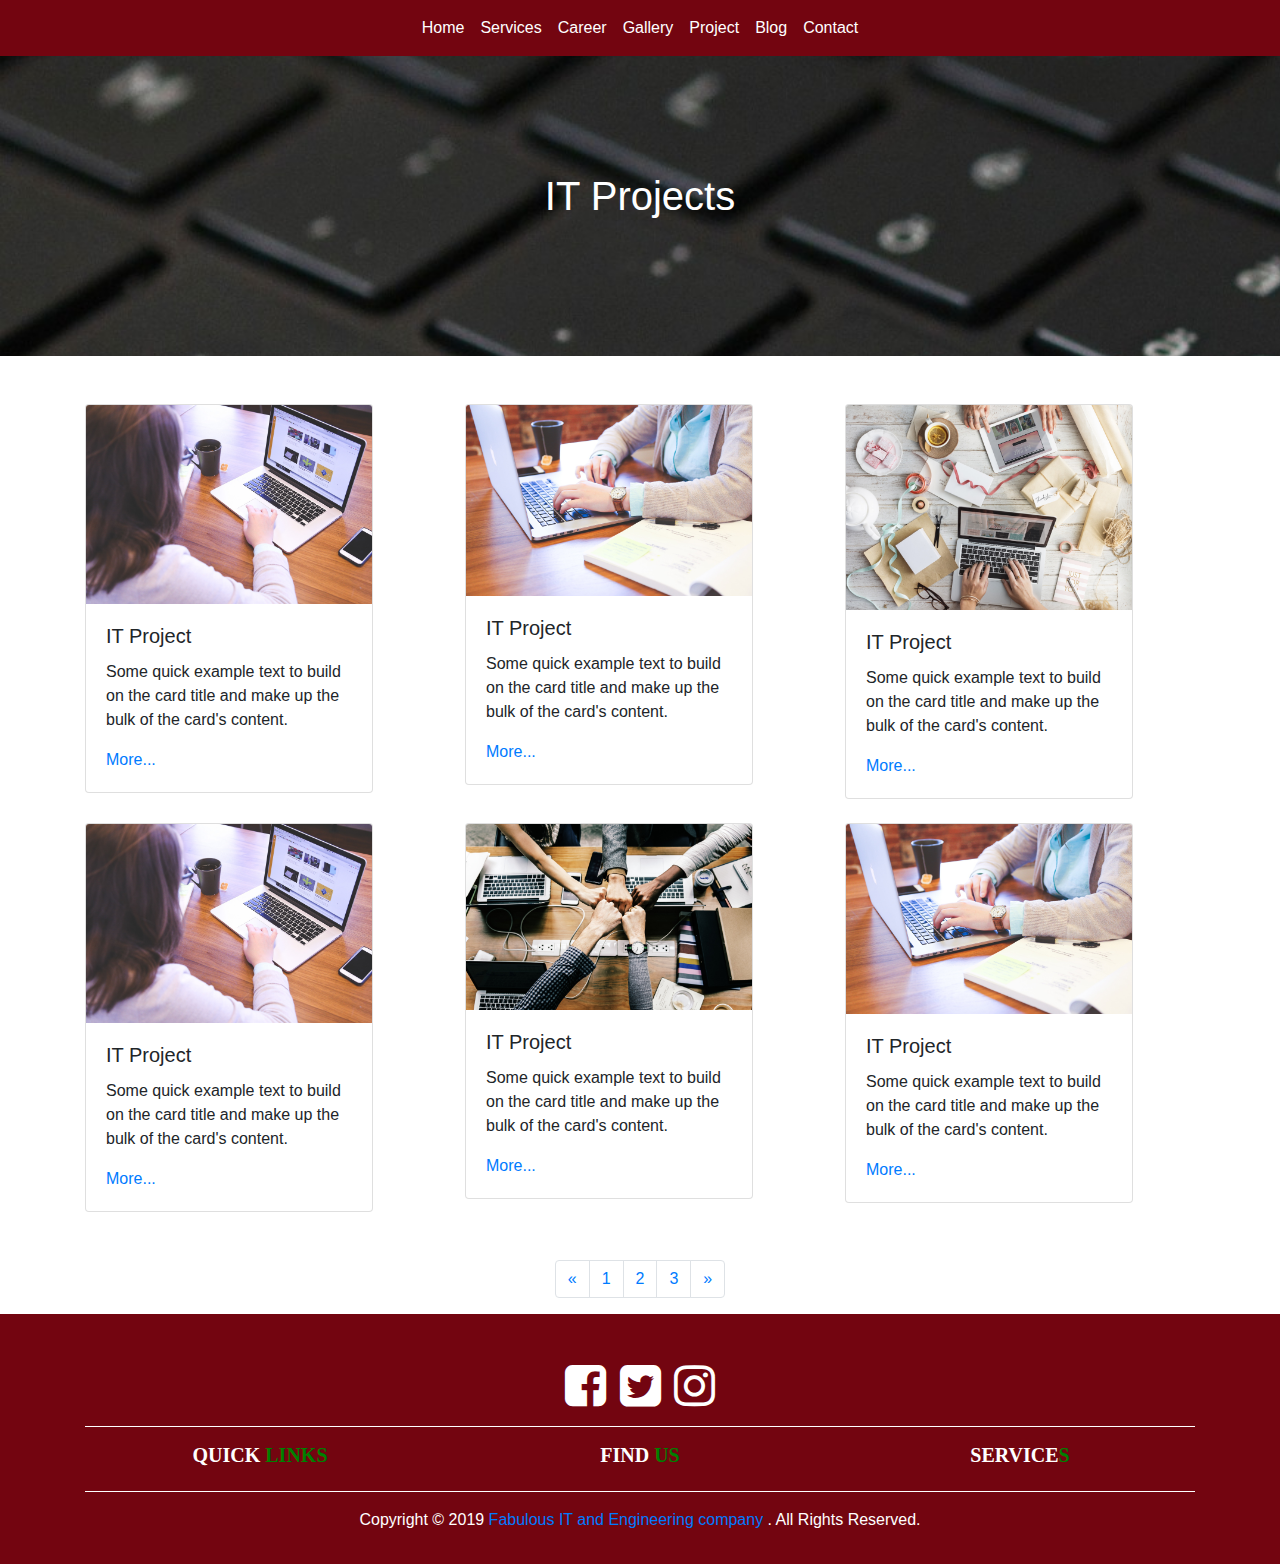
<file: it_project.html>
<!doctype html>
<html lang="en">
  <head>
    <!-- Required meta tags -->
    <meta charset="utf-8">
    <meta name="viewport" content="width=device-width, initial-scale=1, shrink-to-fit=no">

    <!-- Bootstrap CSS -->
    <link rel="stylesheet" href="https://stackpath.bootstrapcdn.com/bootstrap/4.3.1/css/bootstrap.min.css" integrity="sha384-ggOyR0iXCbMQv3Xipma34MD+dH/1fQ784/j6cY/iJTQUOhcWr7x9JvoRxT2MZw1T" crossorigin="anonymous">
    <link rel="stylesheet" type="text/css" href="css/style.css">
    <link rel="stylesheet" href="https://cdnjs.cloudflare.com/ajax/libs/font-awesome/4.7.0/css/font-awesome.min.css">
     <title>Fabulous It and Engineering</title>

          <link rel="stylesheet" type="text/css" href="css/owl.carousel.min.css">
     <link rel="stylesheet" type="text/css" href="css/owl.theme.default.min.css">
     <link rel="stylesheet" href="https://unpkg.com/aos@next/dist/aos.css" />


  </head>
  <style type="text/css">
     
     
        .footer{
        background-color:#730510;
        height: 250px;
        width: 100%;
        
      }
      hr{
        border-color: white;
      }
      .icon a i:hover{
           color:green;
      }
    
   .blog{
        background-image:url('images/bg.jpg');
        background-repeat: no-repeat;
        background-attachment: fixed;
        width: 100%;
        background-size: cover;
        height: 300px;
   }

   .bg{
      background-image: url('/..images/banner.jpg');
   }
      
  </style>
  <body>
   


  <nav class="navbar navbar-expand-lg navbar-dark bg-success navbar-fixed-top sticky-top" id='nav'style="background-color: #730510 !important;">
  
  <button class="navbar-toggler" type="button" data-toggle="collapse" data-target="#navbarSupportedContent" aria-controls="navbarSupportedContent" aria-expanded="false" aria-label="Toggle navigation">
    <span class="navbar-toggler-icon"></span>
  </button>

  <div class="collapse navbar-collapse" id="navbarSupportedContent">
    <ul class="navbar-nav mx-auto">
      <li class="nav-item">
        <a class="nav-link" href="index.html" style="color:white;">Home<span class="sr-only">(current)</span></a>
      </li>
     
       <li class="nav-item">
        <a class="nav-link" href="services.html" style="color:white;">Services</a>
      </li>
       <li class="nav-item">
        <a class="nav-link" href="#" style="color:white;">Career</a>
      </li>
       <li class="nav-item">
        <a class="nav-link" href="#" style="color:white;">Gallery</a>
      </li>
      <li class="nav-item">
        <a class="nav-link" href="#" style="color:white;">Project</a>
      </li>
      <li class="nav-item">
        <a class="nav-link" href="blog.html" style="color:white;">Blog</a>
      </li>
        <li class="nav-item">
        <a class="nav-link" href="contact.html" style="color:white;">Contact</a>
      </li>
    </ul>
  
  </div>
 </nav>

<div class="blog pt-3 pt-3"><h1 style="color: white; padding-top: 100px" align="center">IT Projects</h1></div>

<div class="container-fluid">
  <div class="container pt-5 pb-5">
    <div class="row">
      <div class="col-lg-4">

        <div class="card" style="width: 18rem;">
          <img class="card-img-top" src="t1.jpg" alt="Card image cap">
          <div class="card-body">
              <h5 class="card-title">IT Project</h5>
              <p class="card-text">Some quick example text to build on the card title and make up the bulk of the card's content.</p>
              <a href="#" class="card-link">More...</a>
          </div>
        </div>
      </div>

      <div class="col-lg-4">
        <div class="card" style="width: 18rem;">
          <img class="card-img-top" src="t2.jpg" alt="Card image cap">
          <div class="card-body">
              <h5 class="card-title">IT Project</h5>
              <p class="card-text">Some quick example text to build on the card title and make up the bulk of the card's content.</p>
              <a href="#" class="card-link">More...</a>
          </div>
        </div>
      </div>

      <div class="col-lg-4">
        <div class="card" style="width: 18rem;">
          <img class="card-img-top" src="t3.jpg" alt="Card image cap">
          <div class="card-body">
              <h5 class="card-title">IT Project</h5>
              <p class="card-text">Some quick example text to build on the card title and make up the bulk of the card's content.</p>
              <a href="#" class="card-link">More...</a>
          </div>
        </div>
      </div>

    </div><br>

    <div class="row">
      <div class="col-lg-4">

        <div class="card" style="width: 18rem;">
          <img class="card-img-top" src="t4.jpg" alt="Card image cap">
          <div class="card-body">
              <h5 class="card-title">IT Project</h5>
              <p class="card-text">Some quick example text to build on the card title and make up the bulk of the card's content.</p>
              <a href="#" class="card-link">More...</a>
          </div>
        </div>

      </div>

      <div class="col-lg-4">
        <div class="card" style="width: 18rem;">
          <img class="card-img-top" src="t5.jpg" alt="Card image cap">
          <div class="card-body">
              <h5 class="card-title">IT Project</h5>
              <p class="card-text">Some quick example text to build on the card title and make up the bulk of the card's content.</p>
              <a href="#" class="card-link">More...</a>
          </div>
        </div>
      </div>

      <div class="col-lg-4">
        <div class="card" style="width: 18rem;">
          <img class="card-img-top" src="t2.jpg" alt="Card image cap">
          <div class="card-body">
              <h5 class="card-title">IT Project</h5>
              <p class="card-text">Some quick example text to build on the card title and make up the bulk of the card's content.</p>
              <a href="#" class="card-link">More...</a>
          </div>
        </div>
      </div>

    </div>    

  </div>
</div>

<div class="container-fluid">
  <div class="container">
    <nav aria-label="Page navigation example">
      <ul class="pagination justify-content-center" class="text-xs-center">
        <li class="page-item">
          <a class="page-link" href="#" aria-label="Previous">
            <span aria-hidden="true">&laquo;</span>
            <span class="sr-only">Previous</span>
          </a>
        </li>
        <li class="page-item"><a class="page-link" href="#">1</a></li>
        <li class="page-item"><a class="page-link" href="#">2</a></li>
        <li class="page-item"><a class="page-link" href="#">3</a></li>
        <li class="page-item">
        <a class="page-link" href="#" aria-label="Next">
          <span aria-hidden="true">&raquo;</span>
          <span class="sr-only">Next</span>
        </a>
        </li>
      </ul>
    </nav>
  </div>
</div>

<!--footer-->
<div class="container-fluid footer">
  <div class="row">
    <div class="col-lg-12 col-sm-12 col-md-12 text-center mt-5 icon">
     <a href="#"style="color:white;"> <i class="fa fa-facebook-square fa-3x"></i></a>&nbsp;&nbsp;
     <a href="#"style="color:white;">  <i class="fa fa-twitter-square fa-3x"></i></a>&nbsp;&nbsp;
     <a href="#"style="color:white;">  <i class="fa fa-instagram fa-3x"></i></a>
      <i></i>
    </div>
  </div>
  <div class="row ">

    <div class="col-lg-12 col-sm-12 col-md-12 text-center">
      <div class="container">
      <hr>
      <div class="row">
        <div class="col-md-4 col-lg-4 col-sm-12">
          <h5 class="text-center" style="font-family: times-new-roman; font-weight:bold; color:white;">QUICK <span style="color:green; ">LINKS</span></h5>

        </div>
        <div class="col-md-4 col-lg-4 col-sm-12">
          <h5 class="text-center" style="font-family: times-new-roman;font-weight:bold; color:white;">FIND <span style="color:green; ">US</span></h5>
        </div>
        <div class="col-md-4 col-lg-4 col-sm-12">
          <h5 class="text-center" style="font-family: times-new-roman;font-weight:bold; color:white;">SERVICE<span style="color:green; ">S</span></h5>
        </div>
      </div>
      <hr>
      <p class="text-center" style="color:white;">Copyright © 2019<a href="https://fabulous.com.np" target="blank"> Fabulous IT and Engineering company </a>. All Rights Reserved.</p>
    </div>
    </div>
  </div>
  
</div>




<script src="https://code.jquery.com/jquery-3.3.1.slim.min.js" integrity="sha384-q8i/X+965DzO0rT7abK41JStQIAqVgRVzpbzo5smXKp4YfRvH+8abtTE1Pi6jizo" crossorigin="anonymous"></script>
<script src="https://cdnjs.cloudflare.com/ajax/libs/popper.js/1.14.7/umd/popper.min.js" integrity="sha384-UO2eT0CpHqdSJQ6hJty5KVphtPhzWj9WO1clHTMGa3JDZwrnQq4sF86dIHNDz0W1" crossorigin="anonymous"></script>
<script src="https://stackpath.bootstrapcdn.com/bootstrap/4.3.1/js/bootstrap.min.js" integrity="sha384-JjSmVgyd0p3pXB1rRibZUAYoIIy6OrQ6VrjIEaFf/nJGzIxFDsf4x0xIM+B07jRM" crossorigin="anonymous"></script>

<script type="text/javascript" src="js/style.js"></script>
<script type="text/javascript" src="js/owl.carousel.js"></script>

<script type="text/javascript">


</script>
 <script src="https://unpkg.com/aos@next/dist/aos.js"></script>
  <script>
    AOS.init();
  </script>

  <script type="text/javascript">
  	$(function () {
	$("#mdb-lightbox-ui").load("mdb-addons/mdb-lightbox-ui.html");
});
  </script>


  </body>
</html>
</file>
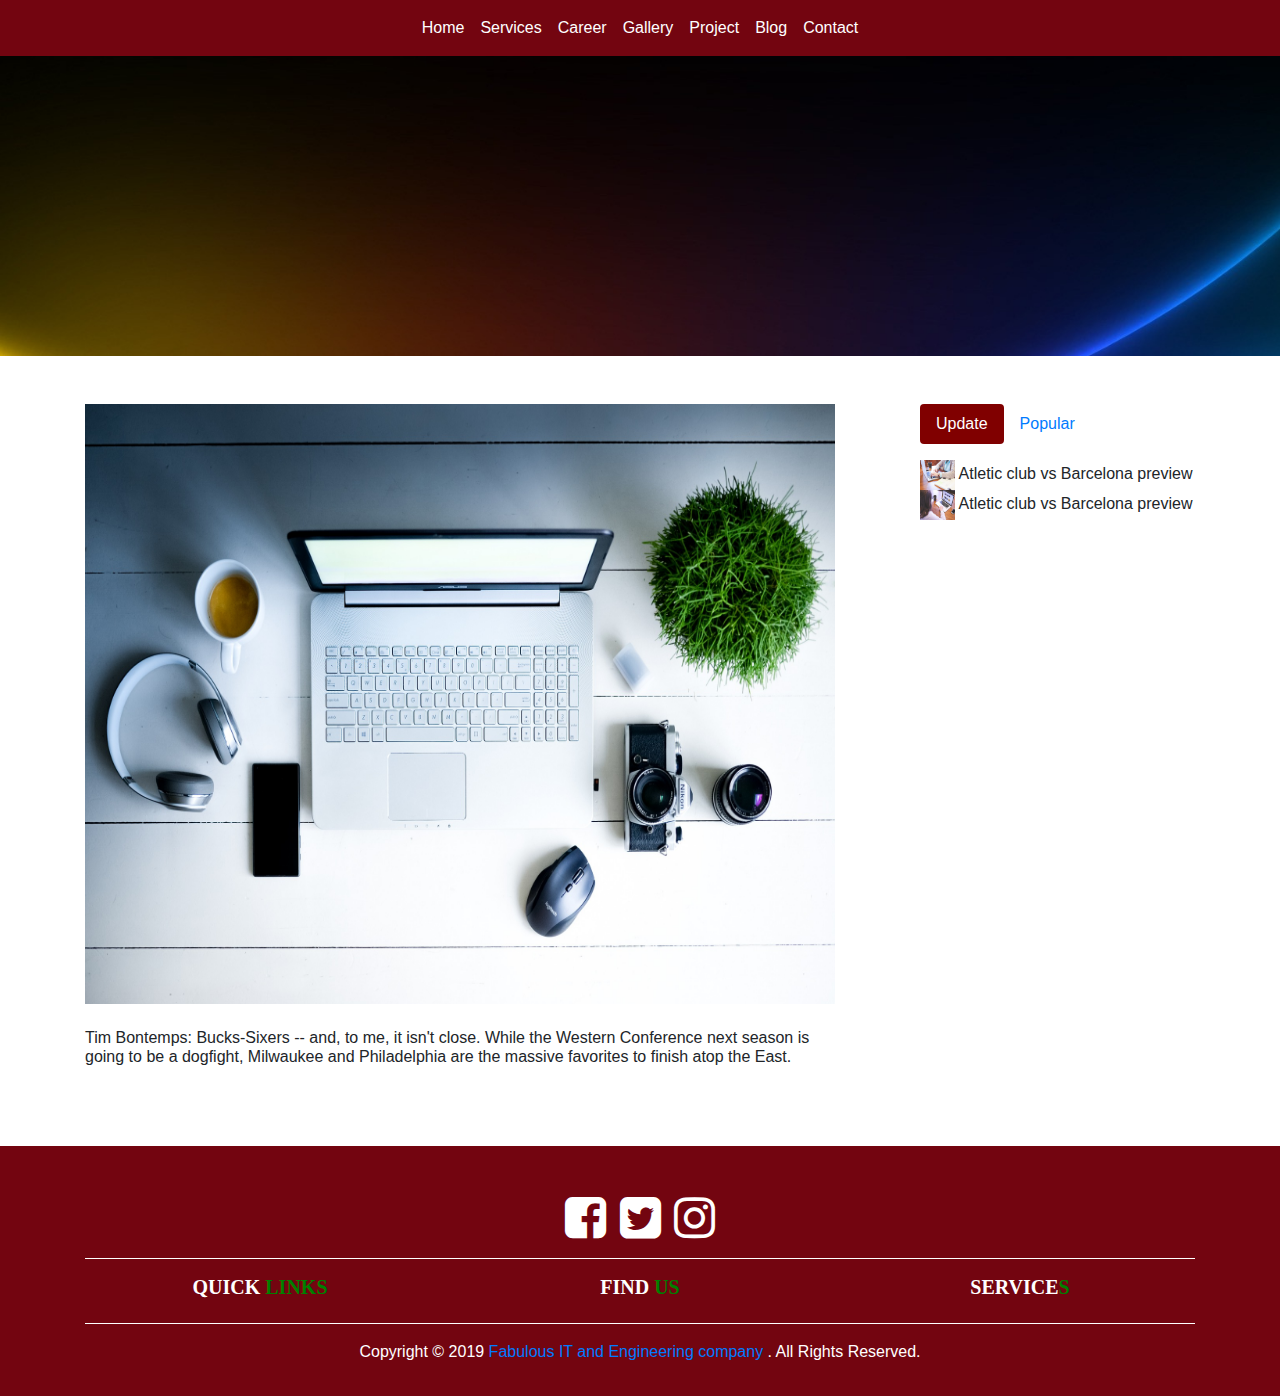
<file: single.html>
<!doctype html>
<html lang="en">
  <head>
    <!-- Required meta tags -->
    <meta charset="utf-8">
    <meta name="viewport" content="width=device-width, initial-scale=1, shrink-to-fit=no">

    <!-- Bootstrap CSS -->
    <link rel="stylesheet" href="https://stackpath.bootstrapcdn.com/bootstrap/4.3.1/css/bootstrap.min.css" integrity="sha384-ggOyR0iXCbMQv3Xipma34MD+dH/1fQ784/j6cY/iJTQUOhcWr7x9JvoRxT2MZw1T" crossorigin="anonymous">
    <link rel="stylesheet" type="text/css" href="css/style.css">
    <link rel="stylesheet" href="https://cdnjs.cloudflare.com/ajax/libs/font-awesome/4.7.0/css/font-awesome.min.css">
     <title>Fabulous It and Engineering</title>

          <link rel="stylesheet" type="text/css" href="css/owl.carousel.min.css">
     <link rel="stylesheet" type="text/css" href="css/owl.theme.default.min.css">
     <link rel="stylesheet" href="https://unpkg.com/aos@next/dist/aos.css" />


  </head>
  <style type="text/css">
     
     
        .footer{
        background-color:#730510;
        height: 250px;
        width: 100%;
        
      }
      hr{
        border-color: white;
      }
      .icon a i:hover{
           color:green;
      }
    
   .blog{
        background-image:url('images/services.jpg');
        background-repeat: no-repeat;
        background-attachment: fixed;
        width: 100%;
        background-size: cover;
        height: 300px;
   }

       
      
     
      
  </style>
  <body>
   


  <nav class="navbar navbar-expand-lg navbar-dark bg-success navbar-fixed-top sticky-top" id='nav'style="background-color: #730510 !important;">
  
  <button class="navbar-toggler" type="button" data-toggle="collapse" data-target="#navbarSupportedContent" aria-controls="navbarSupportedContent" aria-expanded="false" aria-label="Toggle navigation">
    <span class="navbar-toggler-icon"></span>
  </button>

  <div class="collapse navbar-collapse" id="navbarSupportedContent">
    <ul class="navbar-nav mx-auto">
      <li class="nav-item">
        <a class="nav-link" href="index.html" style="color:white;">Home<span class="sr-only">(current)</span></a>
      </li>
     
       <li class="nav-item">
        <a class="nav-link" href="services.html" style="color:white;">Services</a>
      </li>
       <li class="nav-item">
        <a class="nav-link" href="#" style="color:white;">Career</a>
      </li>
       <li class="nav-item">
        <a class="nav-link" href="#" style="color:white;">Gallery</a>
      </li>
      <li class="nav-item">
        <a class="nav-link" href="#" style="color:white;">Project</a>
      </li>
      <li class="nav-item">
        <a class="nav-link" href="blog.html" style="color:white;">Blog</a>
      </li>
        <li class="nav-item">
        <a class="nav-link" href="contact.html" style="color:white;">Contact</a>
      </li>
     
    
    </ul>
  
  </div>
 </nav>

<div class="blog"><h1 style="color: white; padding-top: 100px" class="text-center"></h1></div>
<div class="container-fluid">
  <div class="container">
    <div class="row">

      <div class="col-lg-8 pt-5 pb-5">

        <img src="blog.jpg" height="600" width="750"><br><br>
        

        <h6>Tim Bontemps: Bucks-Sixers -- and, to me, it isn't close. While the Western Conference next season is going to be a dogfight, Milwaukee and Philadelphia are the massive favorites to finish atop the East. </h6>
        <br>
      </div>
      <div class="col-lg-4">
        <div class="row" style="margin-left: 60px">
          <div class="col-md-12 pt-5 pb-5">
            
            
            <ul class="nav nav-pills mb-3" id="pills-tab" role="tablist">
              <li class="nav-item">
              <a class="nav-link active" id="pills-home-tab" data-toggle="pill" href="#pills-home" role="tab" aria-controls="pills-home" aria-selected="true" style="background-color: maroon;">Update</a>
              </li>
              <li class="nav-item">
                <a class="nav-link" id="pills-profile-tab" data-toggle="pill" href="#pills-profile" role="tab" aria-controls="pills-profile" aria-selected="false">Popular</a>
              </li>
            </ul>

            <div class="tab-content" id="pills-tabContent">
              <div class="tab-pane fade show active" id="pills-home" role="tabpanel" aria-labelledby="pills-home-tab">
              <img src="t2.jpg" height="30px" width="35px">  
              Atletic club vs Barcelona preview

               <img src="t1.jpg" height="30px" width="35px">  
               Atletic club vs Barcelona preview
            </div>

            <div class="tab-pane fade" id="pills-profile" role="tabpanel" aria-labelledby="pills-profile-tab">
              <img src="t3.jpg" height="30px" width="35px">  
               <h6>Atletic club vs Barcelona preview</h6> 
            </div>

            </div>
          </div>
        </div><br>
        
      </div>
      
      </div>
    </div>

  </div>
</div>




 






<!--footer-->
<div class="container-fluid footer">
  <div class="row">
    <div class="col-lg-12 col-sm-12 col-md-12 text-center mt-5 icon">
     <a href="#"style="color:white;"> <i class="fa fa-facebook-square fa-3x"></i></a>&nbsp;&nbsp;
     <a href="#"style="color:white;">  <i class="fa fa-twitter-square fa-3x"></i></a>&nbsp;&nbsp;
     <a href="#"style="color:white;">  <i class="fa fa-instagram fa-3x"></i></a>
      <i></i>
    </div>
  </div>
  <div class="row ">

    <div class="col-lg-12 col-sm-12 col-md-12 text-center">
      <div class="container">
      <hr>
      <div class="row">
        <div class="col-md-4 col-lg-4 col-sm-12">
          <h5 class="text-center" style="font-family: times-new-roman; font-weight:bold; color:white;">QUICK <span style="color:green; ">LINKS</span></h5>

        </div>
        <div class="col-md-4 col-lg-4 col-sm-12">
          <h5 class="text-center" style="font-family: times-new-roman;font-weight:bold; color:white;">FIND <span style="color:green; ">US</span></h5>
        </div>
        <div class="col-md-4 col-lg-4 col-sm-12">
          <h5 class="text-center" style="font-family: times-new-roman;font-weight:bold; color:white;">SERVICE<span style="color:green; ">S</span></h5>
        </div>
      </div>
      <hr>
      <p class="text-center" style="color:white;">Copyright © 2019<a href="https://fabulous.com.np" target="blank"> Fabulous IT and Engineering company </a>. All Rights Reserved.</p>
    </div>
    </div>
  </div>
  
</div>




<script src="https://code.jquery.com/jquery-3.3.1.slim.min.js" integrity="sha384-q8i/X+965DzO0rT7abK41JStQIAqVgRVzpbzo5smXKp4YfRvH+8abtTE1Pi6jizo" crossorigin="anonymous"></script>
<script src="https://cdnjs.cloudflare.com/ajax/libs/popper.js/1.14.7/umd/popper.min.js" integrity="sha384-UO2eT0CpHqdSJQ6hJty5KVphtPhzWj9WO1clHTMGa3JDZwrnQq4sF86dIHNDz0W1" crossorigin="anonymous"></script>
<script src="https://stackpath.bootstrapcdn.com/bootstrap/4.3.1/js/bootstrap.min.js" integrity="sha384-JjSmVgyd0p3pXB1rRibZUAYoIIy6OrQ6VrjIEaFf/nJGzIxFDsf4x0xIM+B07jRM" crossorigin="anonymous"></script>

<script type="text/javascript" src="js/style.js"></script>
<script type="text/javascript" src="js/owl.carousel.js"></script>

<script type="text/javascript">


</script>
 <script src="https://unpkg.com/aos@next/dist/aos.js"></script>
  <script>
    AOS.init();
  </script>

  </body>
</html>
</file>
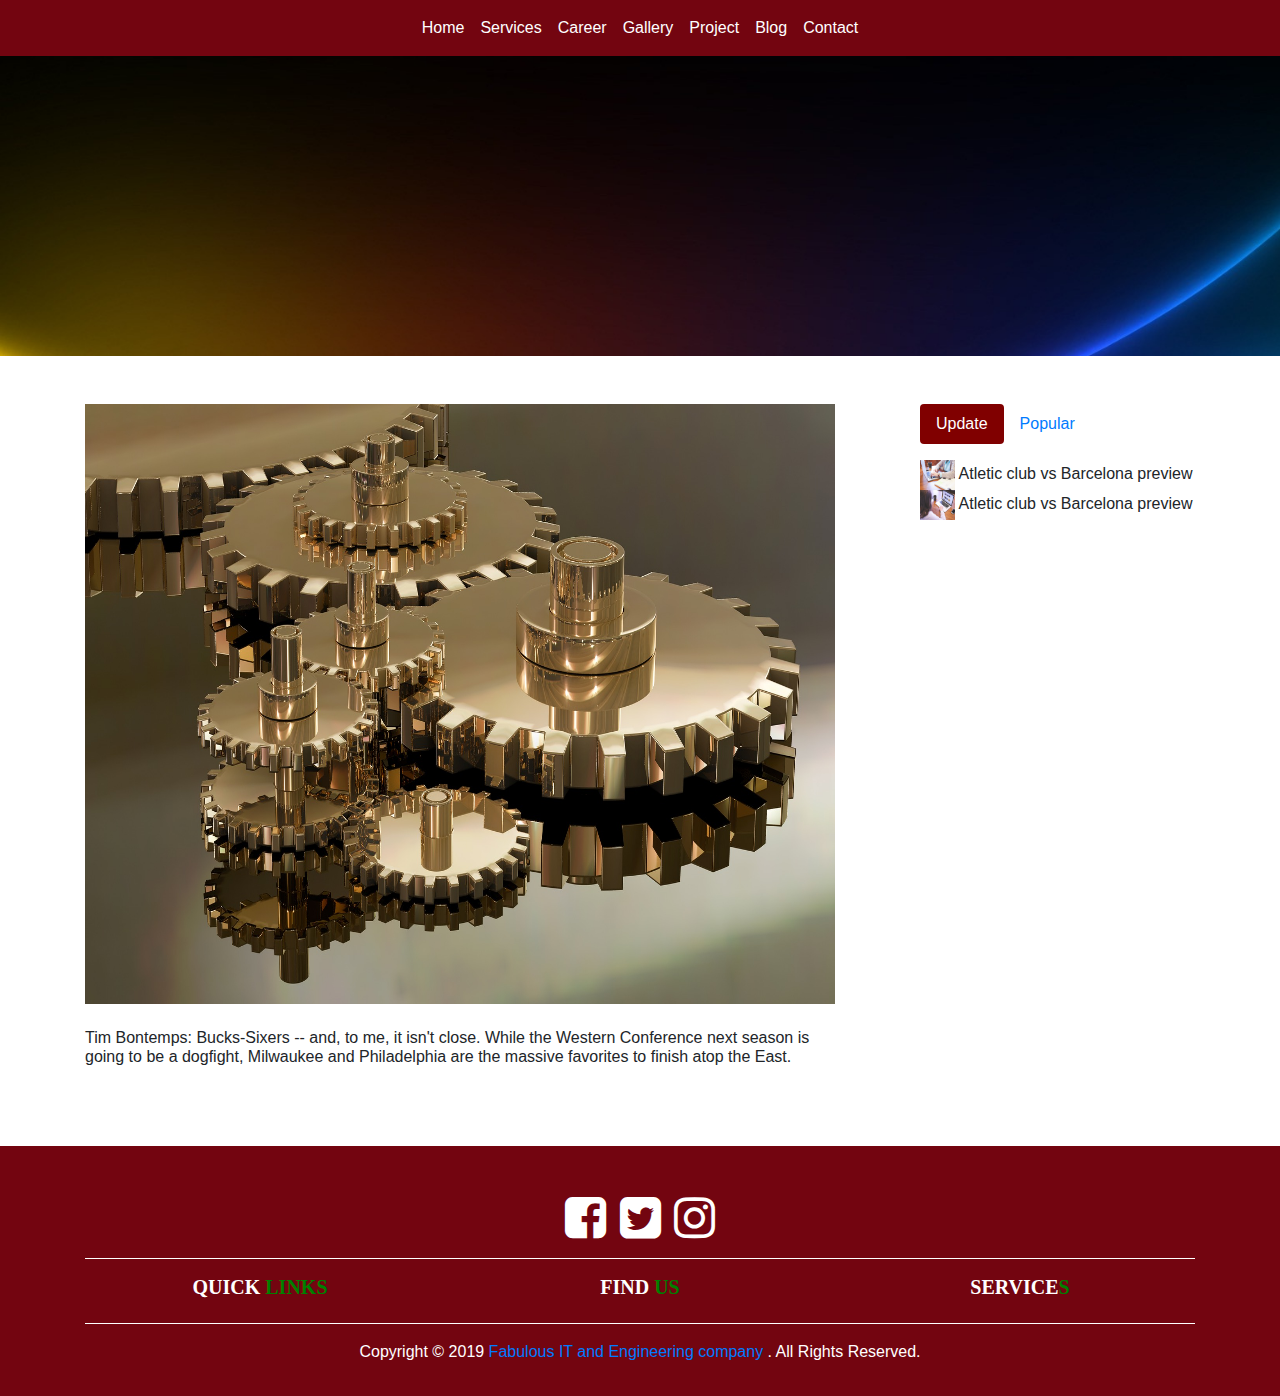
<file: single_civil.html>
<!doctype html>
<html lang="en">
  <head>
    <!-- Required meta tags -->
    <meta charset="utf-8">
    <meta name="viewport" content="width=device-width, initial-scale=1, shrink-to-fit=no">

    <!-- Bootstrap CSS -->
    <link rel="stylesheet" href="https://stackpath.bootstrapcdn.com/bootstrap/4.3.1/css/bootstrap.min.css" integrity="sha384-ggOyR0iXCbMQv3Xipma34MD+dH/1fQ784/j6cY/iJTQUOhcWr7x9JvoRxT2MZw1T" crossorigin="anonymous">
    <link rel="stylesheet" type="text/css" href="css/style.css">
    <link rel="stylesheet" href="https://cdnjs.cloudflare.com/ajax/libs/font-awesome/4.7.0/css/font-awesome.min.css">
     <title>Fabulous It and Engineering</title>

          <link rel="stylesheet" type="text/css" href="css/owl.carousel.min.css">
     <link rel="stylesheet" type="text/css" href="css/owl.theme.default.min.css">
     <link rel="stylesheet" href="https://unpkg.com/aos@next/dist/aos.css" />


  </head>
  <style type="text/css">
     
     
        .footer{
        background-color:#730510;
        height: 250px;
        width: 100%;
        
      }
      hr{
        border-color: white;
      }
      .icon a i:hover{
           color:green;
      }
    
   .blog{
        background-image:url('images/services.jpg');
        background-repeat: no-repeat;
        background-attachment: fixed;
        width: 100%;
        background-size: cover;
        height: 300px;
   }

       
      
     
      
  </style>
  <body>
   


  <nav class="navbar navbar-expand-lg navbar-dark bg-success navbar-fixed-top sticky-top" id='nav'style="background-color: #730510 !important;">
  
  <button class="navbar-toggler" type="button" data-toggle="collapse" data-target="#navbarSupportedContent" aria-controls="navbarSupportedContent" aria-expanded="false" aria-label="Toggle navigation">
    <span class="navbar-toggler-icon"></span>
  </button>

  <div class="collapse navbar-collapse" id="navbarSupportedContent">
    <ul class="navbar-nav mx-auto">
      <li class="nav-item">
        <a class="nav-link" href="index.html" style="color:white;">Home<span class="sr-only">(current)</span></a>
      </li>
     
       <li class="nav-item">
        <a class="nav-link" href="services.html" style="color:white;">Services</a>
      </li>
       <li class="nav-item">
        <a class="nav-link" href="#" style="color:white;">Career</a>
      </li>
       <li class="nav-item">
        <a class="nav-link" href="#" style="color:white;">Gallery</a>
      </li>
      <li class="nav-item">
        <a class="nav-link" href="#" style="color:white;">Project</a>
      </li>
      <li class="nav-item">
        <a class="nav-link" href="blog.html" style="color:white;">Blog</a>
      </li>
        <li class="nav-item">
        <a class="nav-link" href="contact.html" style="color:white;">Contact</a>
      </li>
     
    
    </ul>
  
  </div>
 </nav>

<div class="blog"><h1 style="color: white; padding-top: 100px" class="text-center"></h1></div>
<div class="container-fluid">
  <div class="container">
    <div class="row">

      <div class="col-lg-8 pt-5 pb-5">

        <img src="images/c1.jpg" height="600" width="750"><br><br>
        

        <h6>Tim Bontemps: Bucks-Sixers -- and, to me, it isn't close. While the Western Conference next season is going to be a dogfight, Milwaukee and Philadelphia are the massive favorites to finish atop the East. </h6>
        <br>
      </div>
      <div class="col-lg-4">
        <div class="row" style="margin-left: 60px">
          <div class="col-md-12 pt-5 pb-5">
            
            
            <ul class="nav nav-pills mb-3" id="pills-tab" role="tablist">
              <li class="nav-item">
              <a class="nav-link active" id="pills-home-tab" data-toggle="pill" href="#pills-home" role="tab" aria-controls="pills-home" aria-selected="true" style="background-color: maroon;">Update</a>
              </li>
              <li class="nav-item">
                <a class="nav-link" id="pills-profile-tab" data-toggle="pill" href="#pills-profile" role="tab" aria-controls="pills-profile" aria-selected="false">Popular</a>
              </li>
            </ul>

            <div class="tab-content" id="pills-tabContent">
              <div class="tab-pane fade show active" id="pills-home" role="tabpanel" aria-labelledby="pills-home-tab">
              <img src="t2.jpg" height="30px" width="35px">  
              Atletic club vs Barcelona preview

               <img src="t1.jpg" height="30px" width="35px">  
               Atletic club vs Barcelona preview
            </div>

            <div class="tab-pane fade" id="pills-profile" role="tabpanel" aria-labelledby="pills-profile-tab">
              <img src="t3.jpg" height="30px" width="35px">  
               <h6>Atletic club vs Barcelona preview</h6> 
            </div>

            </div>
          </div>
        </div><br>
        
      </div>
      
      </div>
    </div>

  </div>
</div>




 






<!--footer-->
<div class="container-fluid footer">
  <div class="row">
    <div class="col-lg-12 col-sm-12 col-md-12 text-center mt-5 icon">
     <a href="#"style="color:white;"> <i class="fa fa-facebook-square fa-3x"></i></a>&nbsp;&nbsp;
     <a href="#"style="color:white;">  <i class="fa fa-twitter-square fa-3x"></i></a>&nbsp;&nbsp;
     <a href="#"style="color:white;">  <i class="fa fa-instagram fa-3x"></i></a>
      <i></i>
    </div>
  </div>
  <div class="row ">

    <div class="col-lg-12 col-sm-12 col-md-12 text-center">
      <div class="container">
      <hr>
      <div class="row">
        <div class="col-md-4 col-lg-4 col-sm-12">
          <h5 class="text-center" style="font-family: times-new-roman; font-weight:bold; color:white;">QUICK <span style="color:green; ">LINKS</span></h5>

        </div>
        <div class="col-md-4 col-lg-4 col-sm-12">
          <h5 class="text-center" style="font-family: times-new-roman;font-weight:bold; color:white;">FIND <span style="color:green; ">US</span></h5>
        </div>
        <div class="col-md-4 col-lg-4 col-sm-12">
          <h5 class="text-center" style="font-family: times-new-roman;font-weight:bold; color:white;">SERVICE<span style="color:green; ">S</span></h5>
        </div>
      </div>
      <hr>
      <p class="text-center" style="color:white;">Copyright © 2019<a href="https://fabulous.com.np" target="blank"> Fabulous IT and Engineering company </a>. All Rights Reserved.</p>
    </div>
    </div>
  </div>
  
</div>




<script src="https://code.jquery.com/jquery-3.3.1.slim.min.js" integrity="sha384-q8i/X+965DzO0rT7abK41JStQIAqVgRVzpbzo5smXKp4YfRvH+8abtTE1Pi6jizo" crossorigin="anonymous"></script>
<script src="https://cdnjs.cloudflare.com/ajax/libs/popper.js/1.14.7/umd/popper.min.js" integrity="sha384-UO2eT0CpHqdSJQ6hJty5KVphtPhzWj9WO1clHTMGa3JDZwrnQq4sF86dIHNDz0W1" crossorigin="anonymous"></script>
<script src="https://stackpath.bootstrapcdn.com/bootstrap/4.3.1/js/bootstrap.min.js" integrity="sha384-JjSmVgyd0p3pXB1rRibZUAYoIIy6OrQ6VrjIEaFf/nJGzIxFDsf4x0xIM+B07jRM" crossorigin="anonymous"></script>

<script type="text/javascript" src="js/style.js"></script>
<script type="text/javascript" src="js/owl.carousel.js"></script>

<script type="text/javascript">


</script>
 <script src="https://unpkg.com/aos@next/dist/aos.js"></script>
  <script>
    AOS.init();
  </script>

  </body>
</html>
</file>
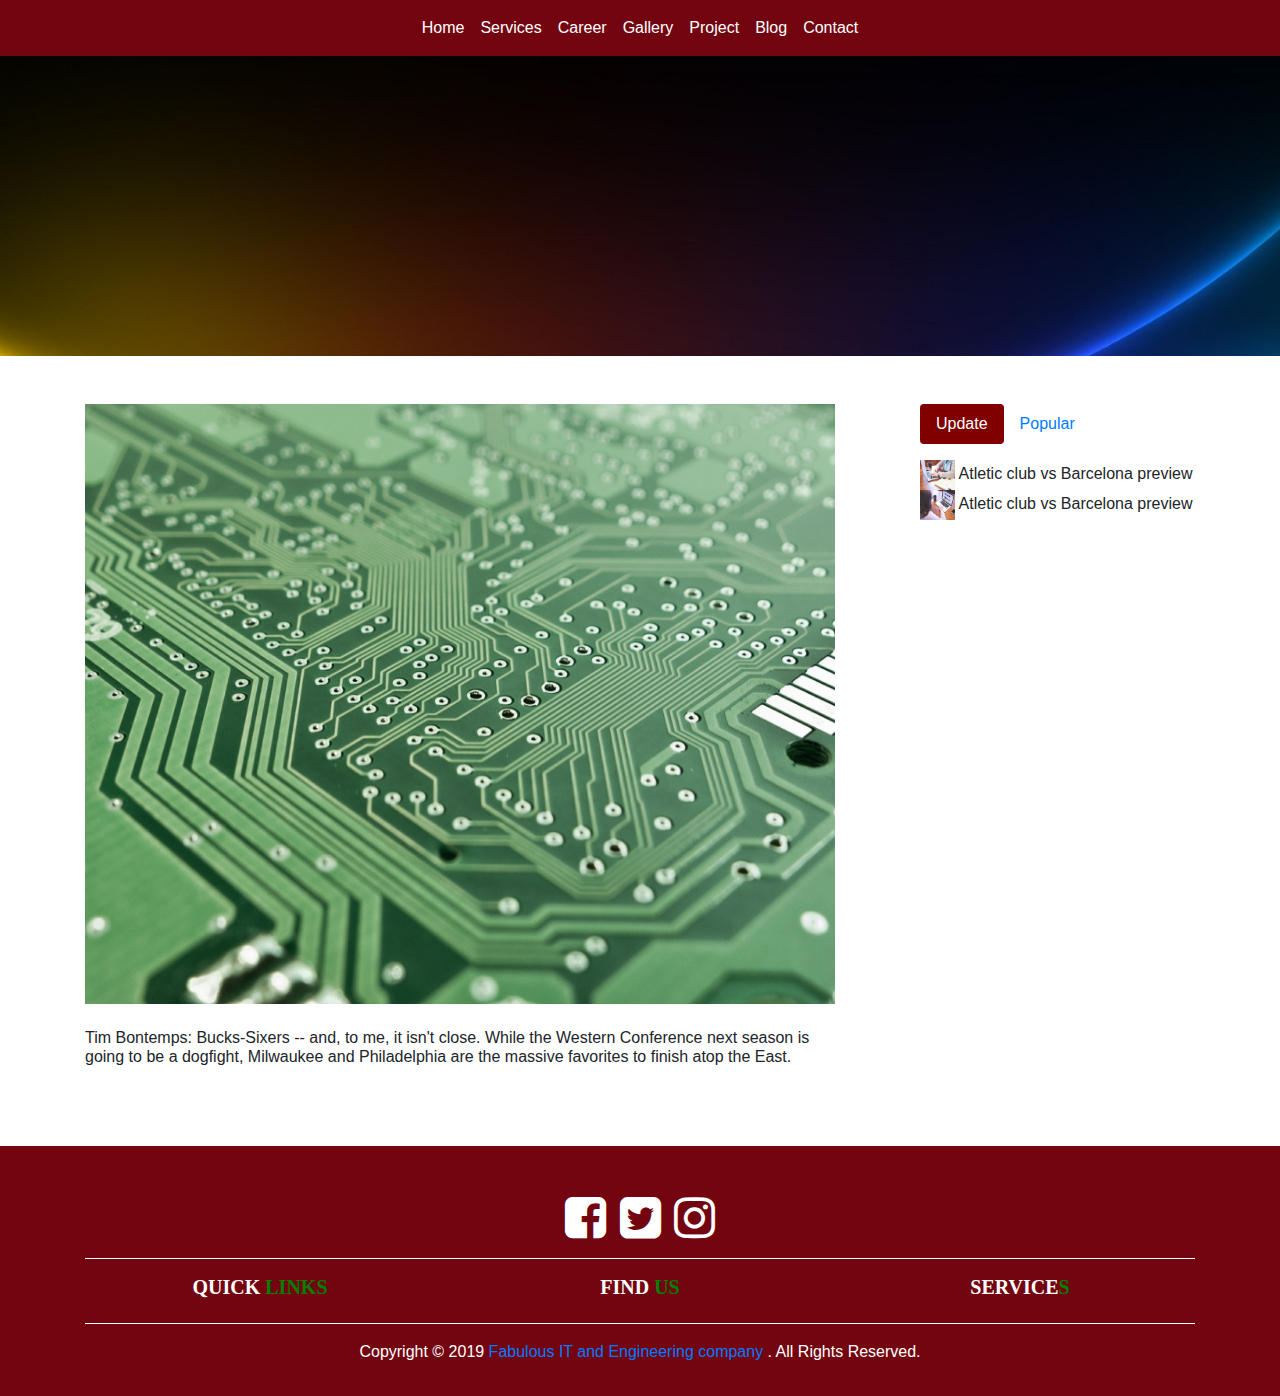
<file: single_ele.html>
<!doctype html>
<html lang="en">
  <head>
    <!-- Required meta tags -->
    <meta charset="utf-8">
    <meta name="viewport" content="width=device-width, initial-scale=1, shrink-to-fit=no">

    <!-- Bootstrap CSS -->
    <link rel="stylesheet" href="https://stackpath.bootstrapcdn.com/bootstrap/4.3.1/css/bootstrap.min.css" integrity="sha384-ggOyR0iXCbMQv3Xipma34MD+dH/1fQ784/j6cY/iJTQUOhcWr7x9JvoRxT2MZw1T" crossorigin="anonymous">
    <link rel="stylesheet" type="text/css" href="css/style.css">
    <link rel="stylesheet" href="https://cdnjs.cloudflare.com/ajax/libs/font-awesome/4.7.0/css/font-awesome.min.css">
     <title>Fabulous It and Engineering</title>

          <link rel="stylesheet" type="text/css" href="css/owl.carousel.min.css">
     <link rel="stylesheet" type="text/css" href="css/owl.theme.default.min.css">
     <link rel="stylesheet" href="https://unpkg.com/aos@next/dist/aos.css" />


  </head>
  <style type="text/css">
     
     
        .footer{
        background-color:#730510;
        height: 250px;
        width: 100%;
        
      }
      hr{
        border-color: white;
      }
      .icon a i:hover{
           color:green;
      }
    
   .blog{
        background-image:url('images/services.jpg');
        background-repeat: no-repeat;
        background-attachment: fixed;
        width: 100%;
        background-size: cover;
        height: 300px;
   }

       
      
     
      
  </style>
  <body>
   


  <nav class="navbar navbar-expand-lg navbar-dark bg-success navbar-fixed-top sticky-top" id='nav'style="background-color: #730510 !important;">
  
  <button class="navbar-toggler" type="button" data-toggle="collapse" data-target="#navbarSupportedContent" aria-controls="navbarSupportedContent" aria-expanded="false" aria-label="Toggle navigation">
    <span class="navbar-toggler-icon"></span>
  </button>

  <div class="collapse navbar-collapse" id="navbarSupportedContent">
    <ul class="navbar-nav mx-auto">
      <li class="nav-item">
        <a class="nav-link" href="index.html" style="color:white;">Home<span class="sr-only">(current)</span></a>
      </li>
     
       <li class="nav-item">
        <a class="nav-link" href="services.html" style="color:white;">Services</a>
      </li>
       <li class="nav-item">
        <a class="nav-link" href="#" style="color:white;">Career</a>
      </li>
       <li class="nav-item">
        <a class="nav-link" href="#" style="color:white;">Gallery</a>
      </li>
      <li class="nav-item">
        <a class="nav-link" href="#" style="color:white;">Project</a>
      </li>
      <li class="nav-item">
        <a class="nav-link" href="blog.html" style="color:white;">Blog</a>
      </li>
        <li class="nav-item">
        <a class="nav-link" href="contact.html" style="color:white;">Contact</a>
      </li>
     
    
    </ul>
  
  </div>
 </nav>

<div class="blog"><h1 style="color: white; padding-top: 100px" class="text-center"></h1></div>
<div class="container-fluid">
  <div class="container">
    <div class="row">

      <div class="col-lg-8 pt-5 pb-5">

        <img src="images/e1.jpg" height="600" width="750"><br><br>
        

        <h6>Tim Bontemps: Bucks-Sixers -- and, to me, it isn't close. While the Western Conference next season is going to be a dogfight, Milwaukee and Philadelphia are the massive favorites to finish atop the East. </h6>
        <br>
      </div>
      <div class="col-lg-4">
        <div class="row" style="margin-left: 60px">
          <div class="col-md-12 pt-5 pb-5">
            
            
            <ul class="nav nav-pills mb-3" id="pills-tab" role="tablist">
              <li class="nav-item">
              <a class="nav-link active" id="pills-home-tab" data-toggle="pill" href="#pills-home" role="tab" aria-controls="pills-home" aria-selected="true" style="background-color: maroon;">Update</a>
              </li>
              <li class="nav-item">
                <a class="nav-link" id="pills-profile-tab" data-toggle="pill" href="#pills-profile" role="tab" aria-controls="pills-profile" aria-selected="false">Popular</a>
              </li>
            </ul>

            <div class="tab-content" id="pills-tabContent">
              <div class="tab-pane fade show active" id="pills-home" role="tabpanel" aria-labelledby="pills-home-tab">
              <img src="t2.jpg" height="30px" width="35px">  
              Atletic club vs Barcelona preview

               <img src="t1.jpg" height="30px" width="35px">  
               Atletic club vs Barcelona preview
            </div>

            <div class="tab-pane fade" id="pills-profile" role="tabpanel" aria-labelledby="pills-profile-tab">
              <img src="t3.jpg" height="30px" width="35px">  
               <h6>Atletic club vs Barcelona preview</h6> 
            </div>

            </div>
          </div>
        </div><br>
        
      </div>
      
      </div>
    </div>

  </div>
</div>




 






<!--footer-->
<div class="container-fluid footer">
  <div class="row">
    <div class="col-lg-12 col-sm-12 col-md-12 text-center mt-5 icon">
     <a href="#"style="color:white;"> <i class="fa fa-facebook-square fa-3x"></i></a>&nbsp;&nbsp;
     <a href="#"style="color:white;">  <i class="fa fa-twitter-square fa-3x"></i></a>&nbsp;&nbsp;
     <a href="#"style="color:white;">  <i class="fa fa-instagram fa-3x"></i></a>
      <i></i>
    </div>
  </div>
  <div class="row ">

    <div class="col-lg-12 col-sm-12 col-md-12 text-center">
      <div class="container">
      <hr>
      <div class="row">
        <div class="col-md-4 col-lg-4 col-sm-12">
          <h5 class="text-center" style="font-family: times-new-roman; font-weight:bold; color:white;">QUICK <span style="color:green; ">LINKS</span></h5>

        </div>
        <div class="col-md-4 col-lg-4 col-sm-12">
          <h5 class="text-center" style="font-family: times-new-roman;font-weight:bold; color:white;">FIND <span style="color:green; ">US</span></h5>
        </div>
        <div class="col-md-4 col-lg-4 col-sm-12">
          <h5 class="text-center" style="font-family: times-new-roman;font-weight:bold; color:white;">SERVICE<span style="color:green; ">S</span></h5>
        </div>
      </div>
      <hr>
      <p class="text-center" style="color:white;">Copyright © 2019<a href="https://fabulous.com.np" target="blank"> Fabulous IT and Engineering company </a>. All Rights Reserved.</p>
    </div>
    </div>
  </div>
  
</div>




<script src="https://code.jquery.com/jquery-3.3.1.slim.min.js" integrity="sha384-q8i/X+965DzO0rT7abK41JStQIAqVgRVzpbzo5smXKp4YfRvH+8abtTE1Pi6jizo" crossorigin="anonymous"></script>
<script src="https://cdnjs.cloudflare.com/ajax/libs/popper.js/1.14.7/umd/popper.min.js" integrity="sha384-UO2eT0CpHqdSJQ6hJty5KVphtPhzWj9WO1clHTMGa3JDZwrnQq4sF86dIHNDz0W1" crossorigin="anonymous"></script>
<script src="https://stackpath.bootstrapcdn.com/bootstrap/4.3.1/js/bootstrap.min.js" integrity="sha384-JjSmVgyd0p3pXB1rRibZUAYoIIy6OrQ6VrjIEaFf/nJGzIxFDsf4x0xIM+B07jRM" crossorigin="anonymous"></script>

<script type="text/javascript" src="js/style.js"></script>
<script type="text/javascript" src="js/owl.carousel.js"></script>

<script type="text/javascript">


</script>
 <script src="https://unpkg.com/aos@next/dist/aos.js"></script>
  <script>
    AOS.init();
  </script>

  </body>
</html>
</file>
<file: css/style.css>
html{
  scroll-behavior: smooth;
}
header {
  position: relative;
  background-color: black;
  height: 90vh;
  min-height: 25rem;
  width: 100%;
  overflow: hidden;
}

header video {
  position: absolute;
  top: 50%;
  left: 50%;
  min-width: 100%;
  min-height: 100%;
  width: auto;
  height: auto;
  z-index: 0;
  -ms-transform: translateX(-50%) translateY(-50%);
  -moz-transform: translateX(-50%) translateY(-50%);
  -webkit-transform: translateX(-50%) translateY(-50%);
  transform: translateX(-50%) translateY(-50%);
}

header .container {
  position: relative;
  z-index: 2;
}

header .overlay {
  position: absolute;
  top: 0;
  left: 0;
  height: 100%;
  width: 100%;
  background-color: black;
  opacity: 0.5;
  z-index: 1;
}


.navbar-fixed-top.scrolled {
  background-color:#730510 !important;
  transition: background-color 300ms linear;
}
.logo img{
  height: 250px;
}
</file>
